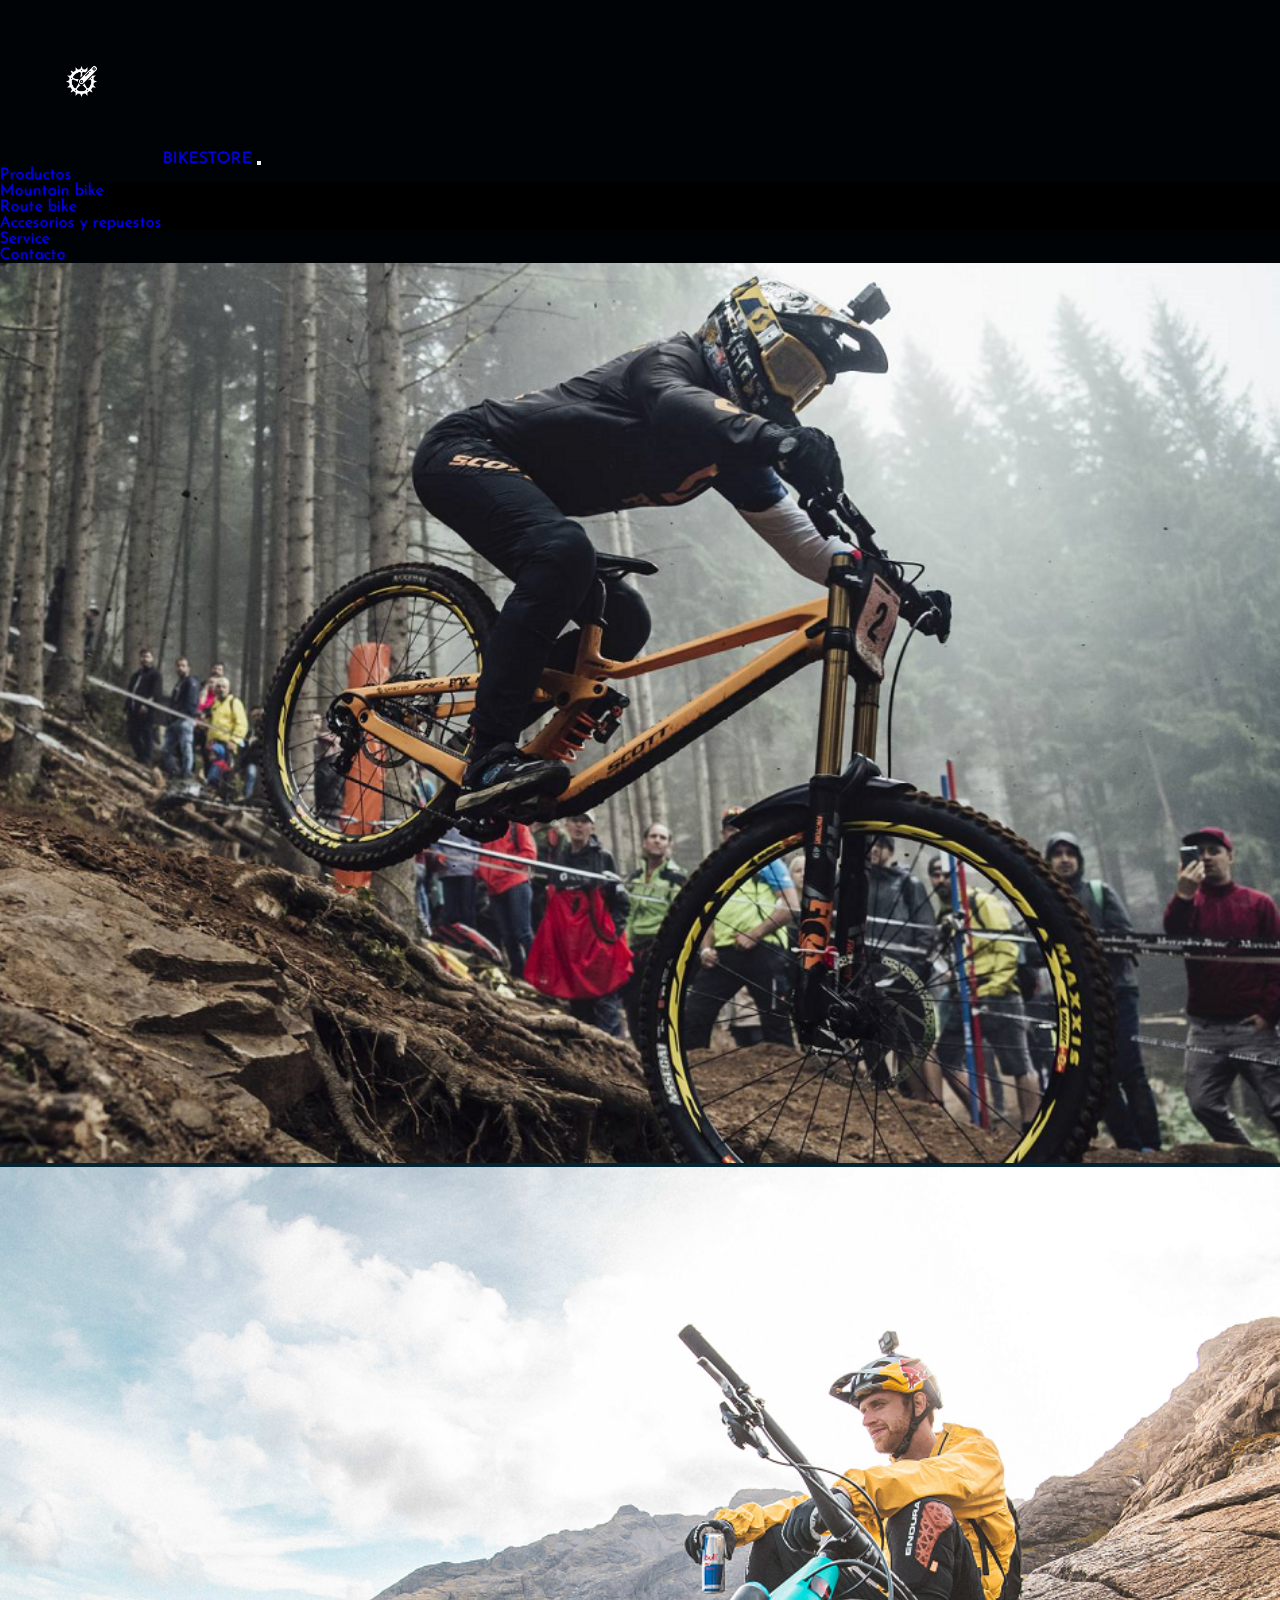
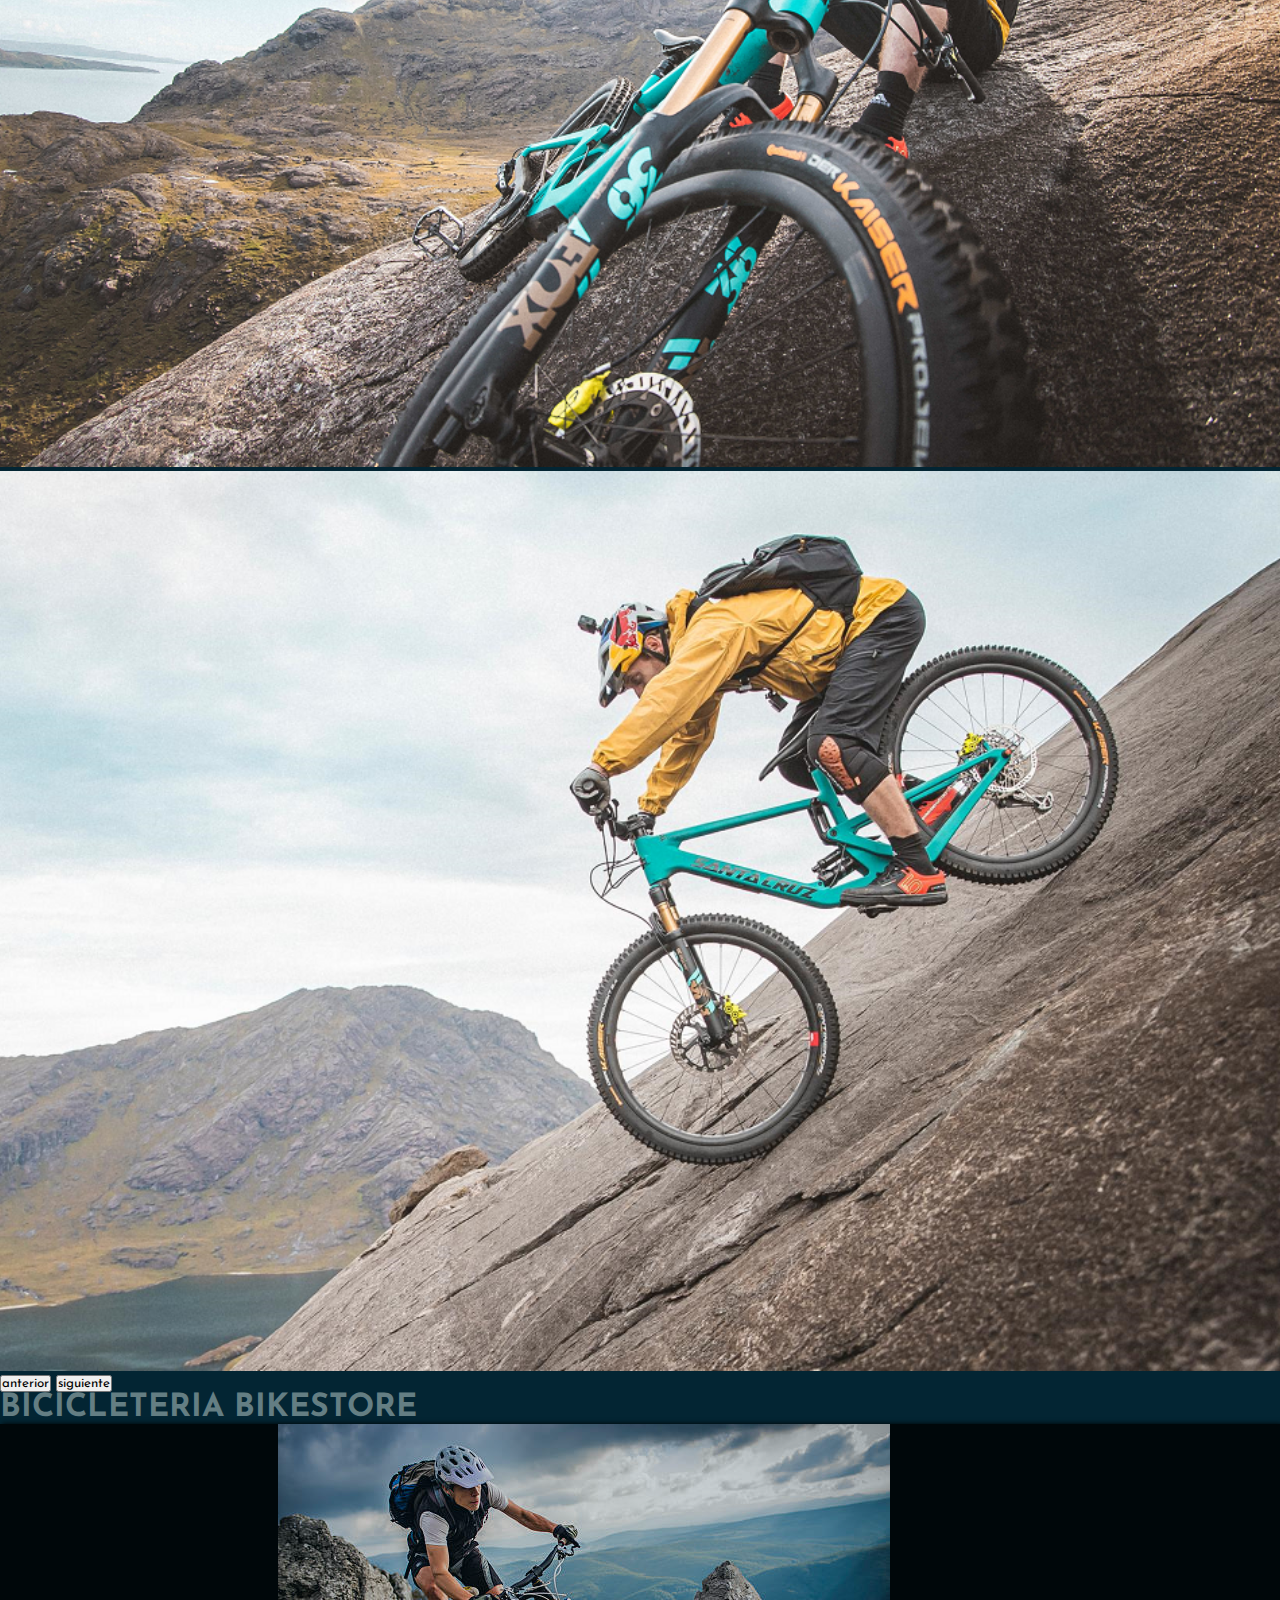
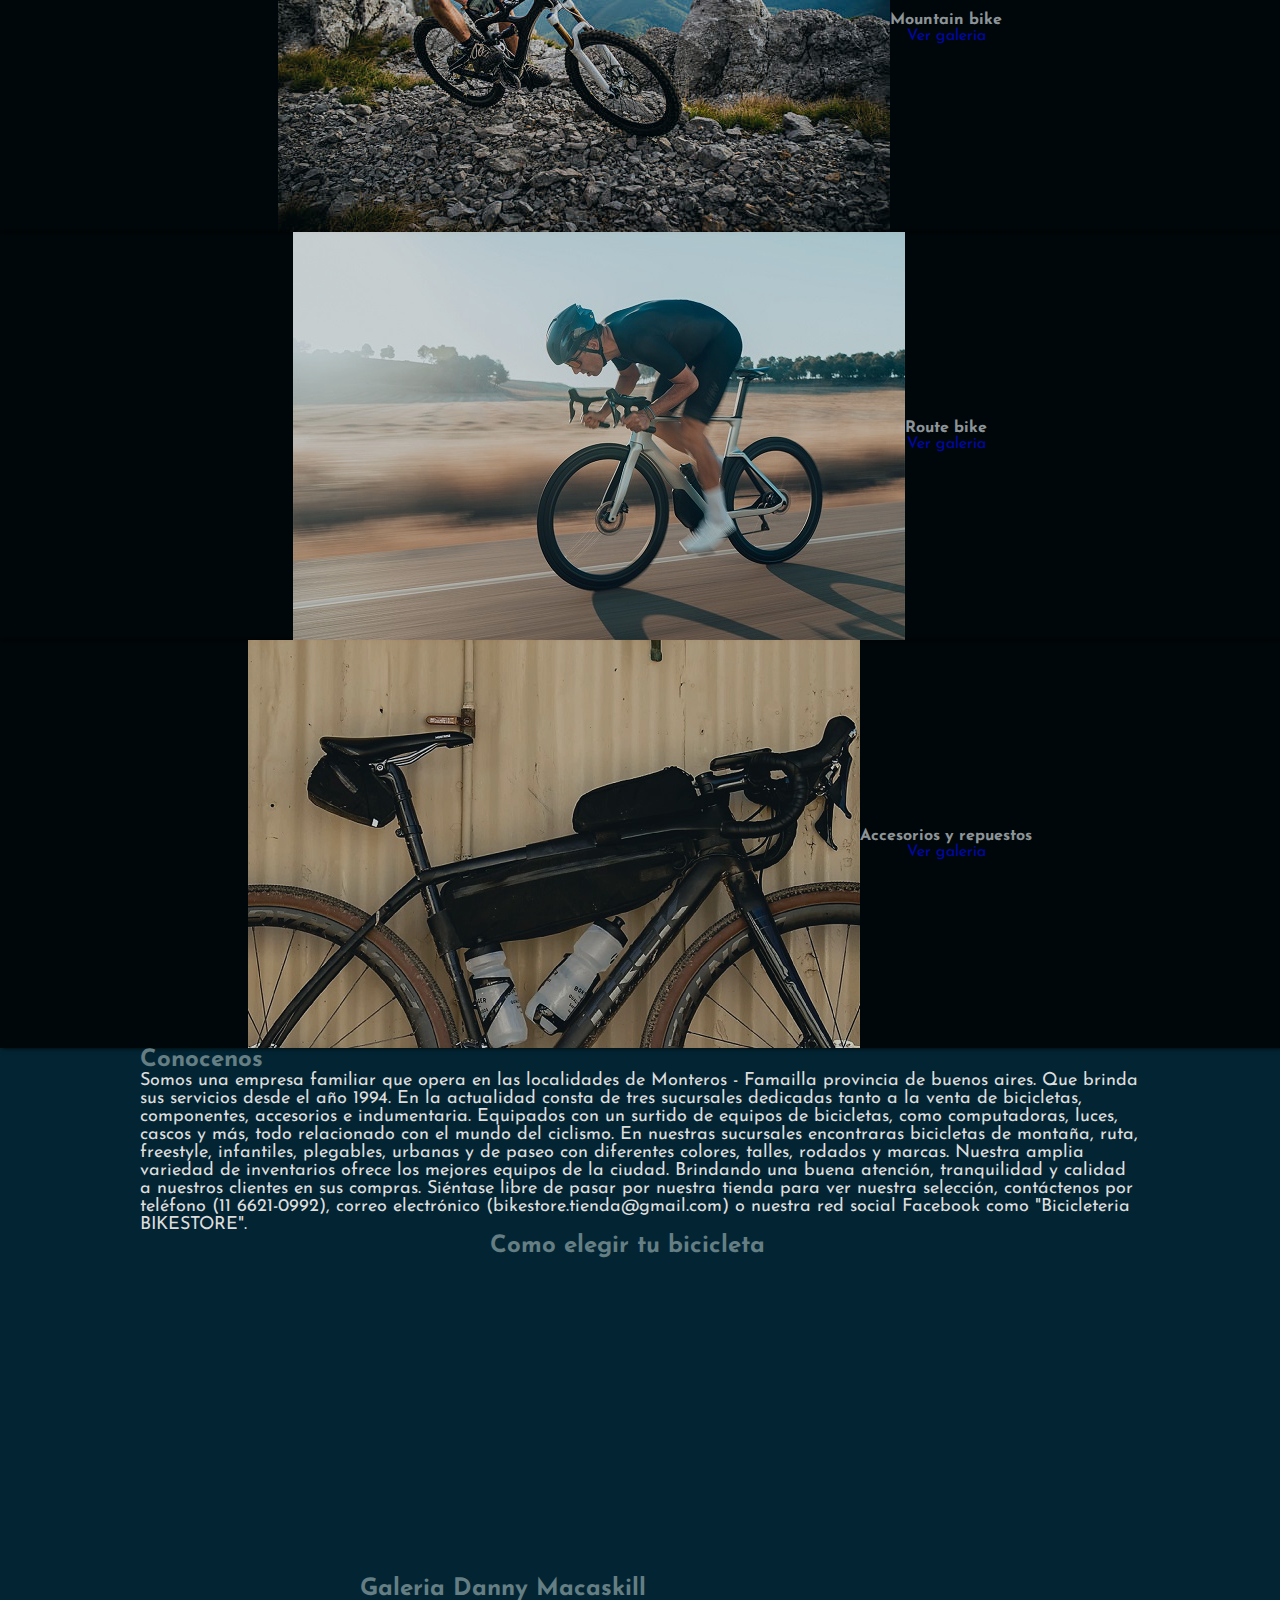
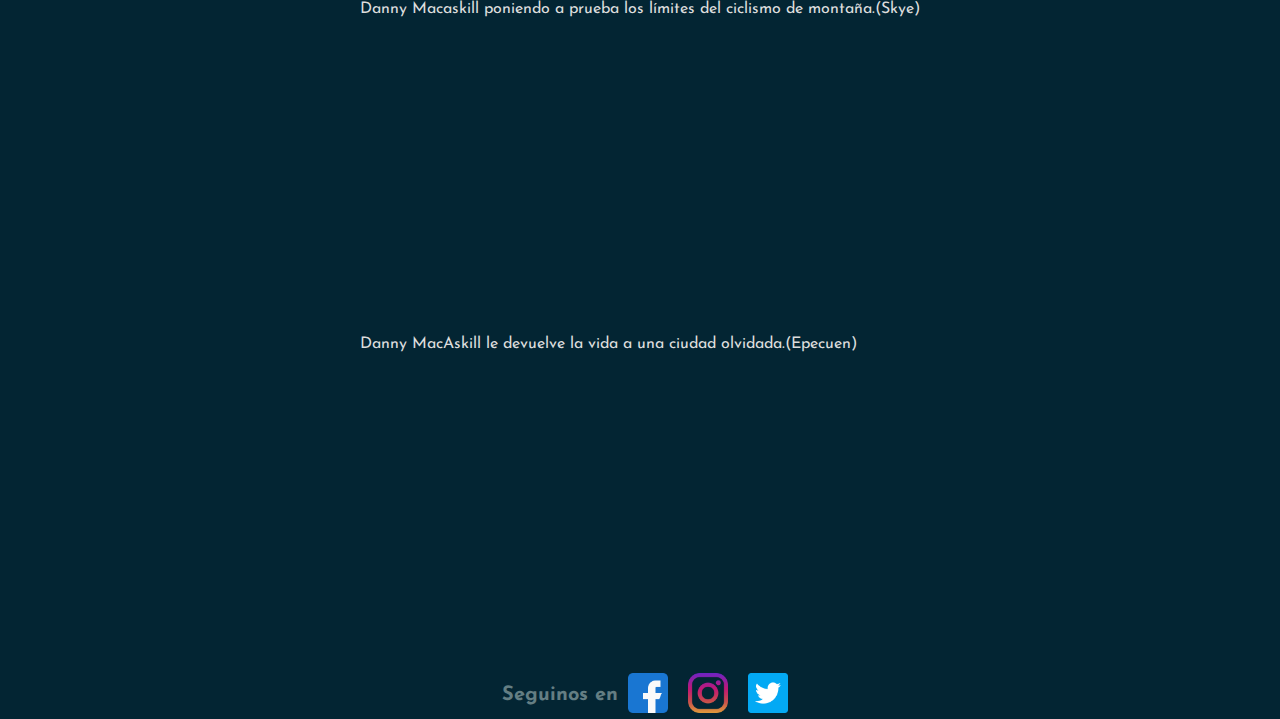
<file: index.html>
<!DOCTYPE html>
<html lang="es">
<head>
	<meta charset="UTF-8">
	<meta name="viewport" content="width=device-width, initial-scale=1.0">
	<meta name="desciption" content="tenemos todos los modelos de bicicletas del mercado al mejor costo.">
	<meta name="author" content="Arevalo Matias">
	<meta name="keywords" content="bicicletas ofertas, mountain bike, route bike, service, mantenimiento.">
	<meta name="robots" content="index, nofollow">
	<link rel="preconnect" href="https://fonts.googleapis.com">
	<link rel="preconnect" href="https://fonts.gstatic.com" crossorigin>
	<link href="https://fonts.googleapis.com/css2?family=Caveat:wght@400;700&family=Josefin+Sans:wght@100;400;700&display=swap" rel="stylesheet">
	<link href="https://cdn.jsdelivr.net/npm/bootstrap@5.0.2/dist/css/bootstrap.min.css" rel="stylesheet" integrity="sha384-EVSTQN3/azprG1Anm3QDgpJLIm9Nao0Yz1ztcQTwFspd3yD65VohhpuuCOmLASjC" crossorigin="anonymous">
	<link rel="stylesheet" href="css/style.css">
	<link rel="shortcut icon" href="img/favicon.png">
	<title>Bikestore ventas de bicicletas y servicio mecanico</title>
</head>
<body>
	<nav class="navbar navbar-expand-lg navbar-dark sticky-top">
        <div class="container-fluid">
            <a class="navbar-brand" href="index.html"><img class="logo" src="img/logobikestore.png" alt="logo de bikestore">BIKESTORE</a>
            <button class="navbar-toggler" type="button" data-bs-toggle="collapse" data-bs-target="#navbarSupportedContent" aria-controls="navbarSupportedContent" aria-expanded="false" aria-label="Toggle navigation">
            <span class="navbar-toggler-icon"></span>
            </button>
            <div class="collapse navbar-collapse" id="navbarSupportedContent">
                <ul class="navbar-nav me-auto mb-2 mb-lg-0">
					<li class="nav-item dropdown">
						<a class="nav-link dropdown-toggle" href="pages/productos.html" id="navbarDropdown" role="button" data-bs-toggle="dropdown" aria-expanded="false">
						  Productos
						</a>
						<ul class="dropdown-menu" aria-labelledby="navbarDropdown">
						  <li><a class="dropdown-item text-white-50" href="pages/montaña.html">Mountain bike</a></li>
						  <li><a class="dropdown-item text-white-50" href="pages/ruta.html">Route bike</a></li>
						  <li><a class="dropdown-item text-white-50" href="pages/accesoriosyrepuestos.html">Accesorios y repuestos</a></li>
						</ul>
					</li>
					<li class="nav-menu-item">
                        <a class="nav-link" href="pages/service.html">Service</a>
                    </li>
                    <li class="nav-menu-item">
                        <a class="nav-link" href="pages/contacto.html">Contacto</a>
                    </li>
                </ul>
            </div>
        </div>
    </nav>
	<header class="header">
		<div id="carouselExampleControls" class="carousel slide" data-bs-ride="carousel">
			<div class="carousel-inner">
				<div class="carousel-item active">
					<img src="img/caro2.png" class="d-block w-100" alt="imagen promo bikestore">
				</div>
				<div class="carousel-item">
					<img src="img/caro1.png" class="d-block w-100" alt="imagen promo bikestore">
				</div>
				<div class="carousel-item">
					<img src="img/caro3.png" class="d-block w-100" alt="imagen promo bikestore">
				</div>
			</div>
			<button class="carousel-control-prev" type="button" data-bs-target="#carouselExampleControls" data-bs-slide="prev">
				<span class="carousel-control-prev-icon" aria-hidden="true"></span>
				<span class="visually-hidden">anterior</span>
			</button>
			<button class="carousel-control-next" type="button" data-bs-target="#carouselExampleControls" data-bs-slide="next">
				<span class="carousel-control-next-icon" aria-hidden="true"></span>
				<span class="visually-hidden">siguiente</span>
			</button>	
		</div>
	</header>
	<div class="card__container">
		<h1 class="title text-center p-4">BICICLETERIA BIKESTORE</h1>
		<div class="container-fluid">
			<div class="row justify-content-center">
				<div class="col-sm-10 col-md-3 col-lg-3 p-3">
					<div class="hovercard">
						<div class="card">
								<img src="img/montañaindex.jpg" class="card-img-top rounded-3" alt="enlace de compras de bicicletas">
							<div class="card-body">
								<p class="card-title">Mountain bike</p>
								<a href="pages/montaña.html" type="button" class="btn btn-outline-light btn-sm">Ver galeria</a>
							</div>
						</div>
					</div>
				</div>
				<div class="col-sm-10 col-md-3 col-lg-3 p-3">
					<div class="hovercard">
						<div class="card rounded-3">
								<img src="img/rutaindex.jpg" class="card-img-top rounded-3" alt="enlace de compras de bicicletas">
							<div class="card-body">
								<p class="card-title">Route bike</p>
								<a href="pages/ruta.html" type="button" class="btn btn-outline-light btn-sm">Ver galeria</a>
							</div>
						</div>
					</div>
				</div>
				<div class="col-sm-10 col-md-3 col-lg-3 p-3">
					<div class="hovercard">
						<div class="card">
								<img src="img/accesorios.jpg" class="card-img-top rounded-3" alt="enlace de compras de bicicletas">
							<div class="card-body">
								<p class="card-title">Accesorios y repuestos</p>
								<a href="pages/accesoriosyrepuestos.html" type="button" class="btn btn-outline-light btn-sm">Ver galeria</a>
							</div>
						</div>
					</div>
				</div>
			</div>
		</div>
	</div>
	<main class="main__container">
		<div class="main__texts">
			<h2 class="title text-center p-4">Conocenos</h2>
			<p class="parrafo-index">Somos una empresa familiar que opera en las localidades de Monteros - Famailla provincia de buenos aires. Que brinda sus servicios desde el año 1994. En la actualidad consta de tres sucursales dedicadas tanto a la venta de bicicletas, componentes, accesorios e indumentaria. Equipados con un surtido de equipos de bicicletas, como computadoras, luces, cascos y más, todo relacionado con el mundo del ciclismo.
			En nuestras sucursales encontraras bicicletas de montaña, ruta, freestyle, infantiles, plegables, urbanas y de paseo con diferentes colores, talles, rodados y marcas. Nuestra amplia variedad de inventarios ofrece los mejores equipos de la ciudad. Brindando una buena atención, tranquilidad y calidad a nuestros clientes en sus compras.
			Siéntase libre de pasar por nuestra tienda para ver nuestra selección, contáctenos por teléfono (11 6621-0992), correo electrónico (bikestore.tienda@gmail.com) o nuestra red social Facebook como "Bicicleteria BIKESTORE".</p>
		</div>
		<div class="container-fluid text-center p-3">
			<h2 class="text-center p-3">Como elegir tu bicicleta</h2>
			<iframe class="video" src="https://www.youtube.com/embed/_079XvyKIBY" title="YouTube video player" frameborder="0" allow="accelerometer; clipboard-write; encrypted-media; gyroscope; picture-in-picture" allowfullscreen></iframe>
		</div>
		<div class="container p-4">
			<h2 class="text-center">Galeria Danny Macaskill</h2>
			<div class="row justify-content-center">
				<div class="col-sm-12 col-md-4 p-3">
					<p>Danny Macaskill poniendo a prueba los límites del ciclismo de montaña.(Skye)</p>
					<iframe class="video" src="https://www.youtube.com/embed/4Ym2F-tHdkk" title="YouTube video player" frameborder="0" allow="accelerometer; clipboard-write; encrypted-media; gyroscope; picture-in-picture" allowfullscreen></iframe>
				</div>
				<div class="col-sm-12 col-md-4 p-3">
					<p>Danny MacAskill le devuelve la vida a una ciudad olvidada.(Epecuen) </p>
					<iframe class="video" src="https://www.youtube.com/embed/PiF5HHkHvX0" title="YouTube video player" frameborder="0" allow="accelerometer; clipboard-write; encrypted-media; gyroscope; picture-in-picture" allowfullscreen></iframe>
				</div>	
			 </div>
		</div>
	</main>
	<footer class="container-fluid p-4">
		<div class="row text-center">
			<div class="footer">
			<h3>Seguinos en</h3>
			<a href="https://www.facebook.com/"><img class="logo-footer" src="img/facebook.png" alt="logo de red social facebook"></a>
			<a href="https://www.instagram.com/"><img class="logo-footer" src="img/instagram.png" alt="logo de red social instagram"></a>
			<a href="https://twitter.com"><img class="logo-footer" src="img/twiter.png" alt="logo de red social twiter"></a>
			</div>
		</div>	
	</footer>
<script src="https://cdn.jsdelivr.net/npm/bootstrap@5.0.2/dist/js/bootstrap.bundle.min.js"
integrity="sha384-MrcW6ZMFYlzcLA8Nl+NtUVF0sA7MsXsP1UyJoMp4YLEuNSfAP+JcXn/tWtIaxVXM"
crossorigin="anonymous"></script>
</body>
</html>
</file>
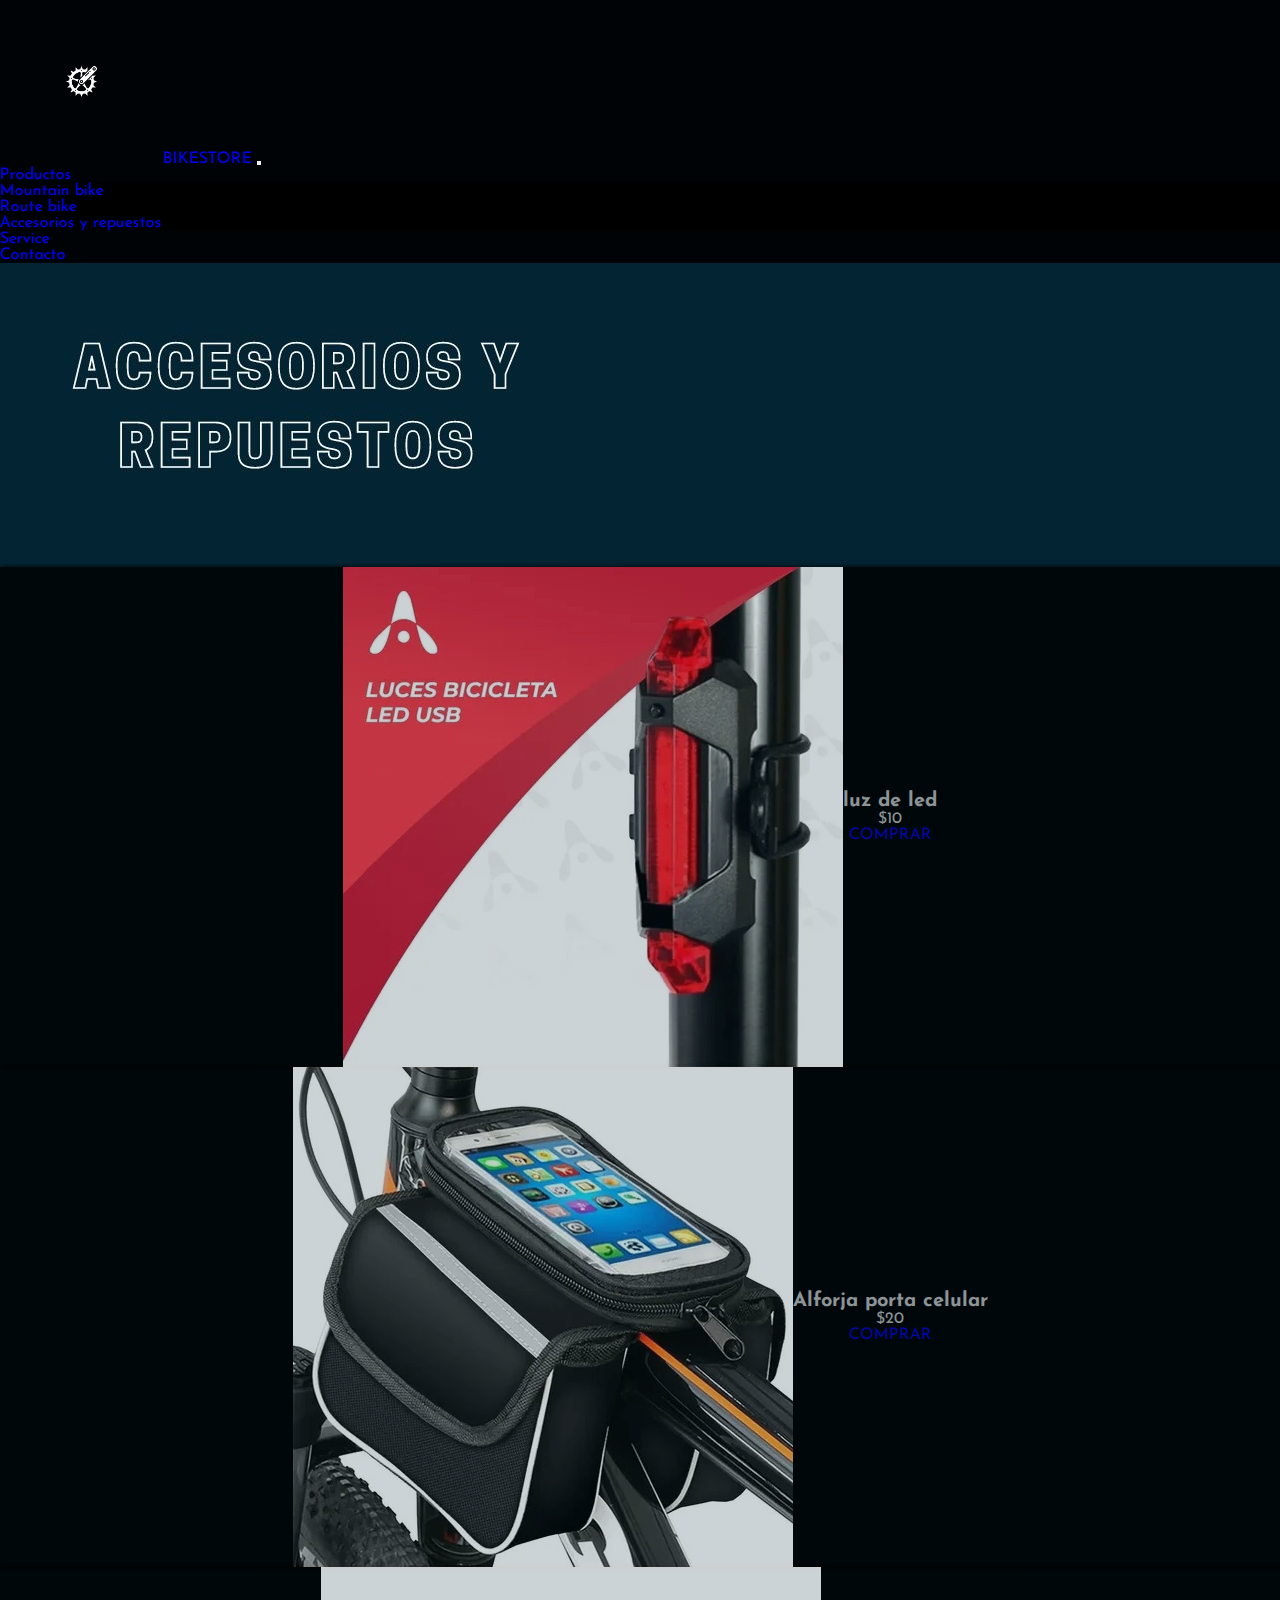
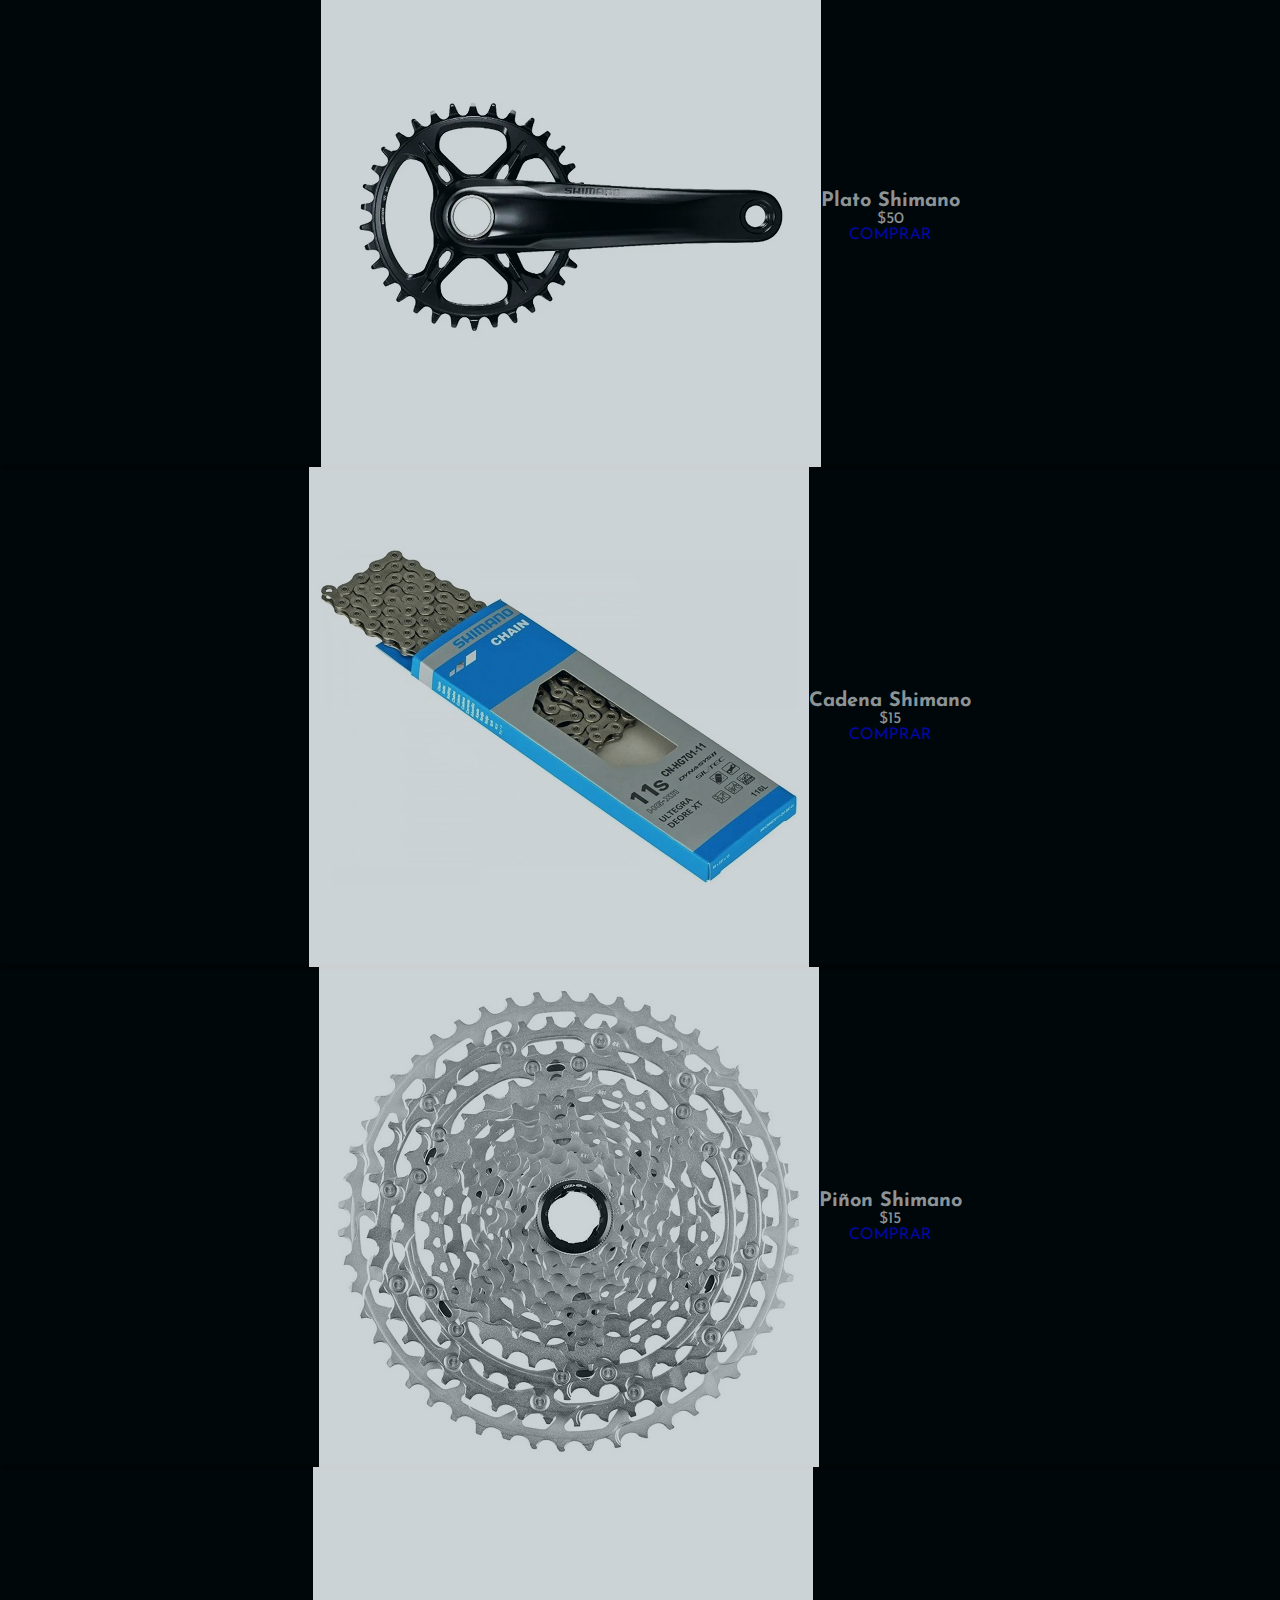
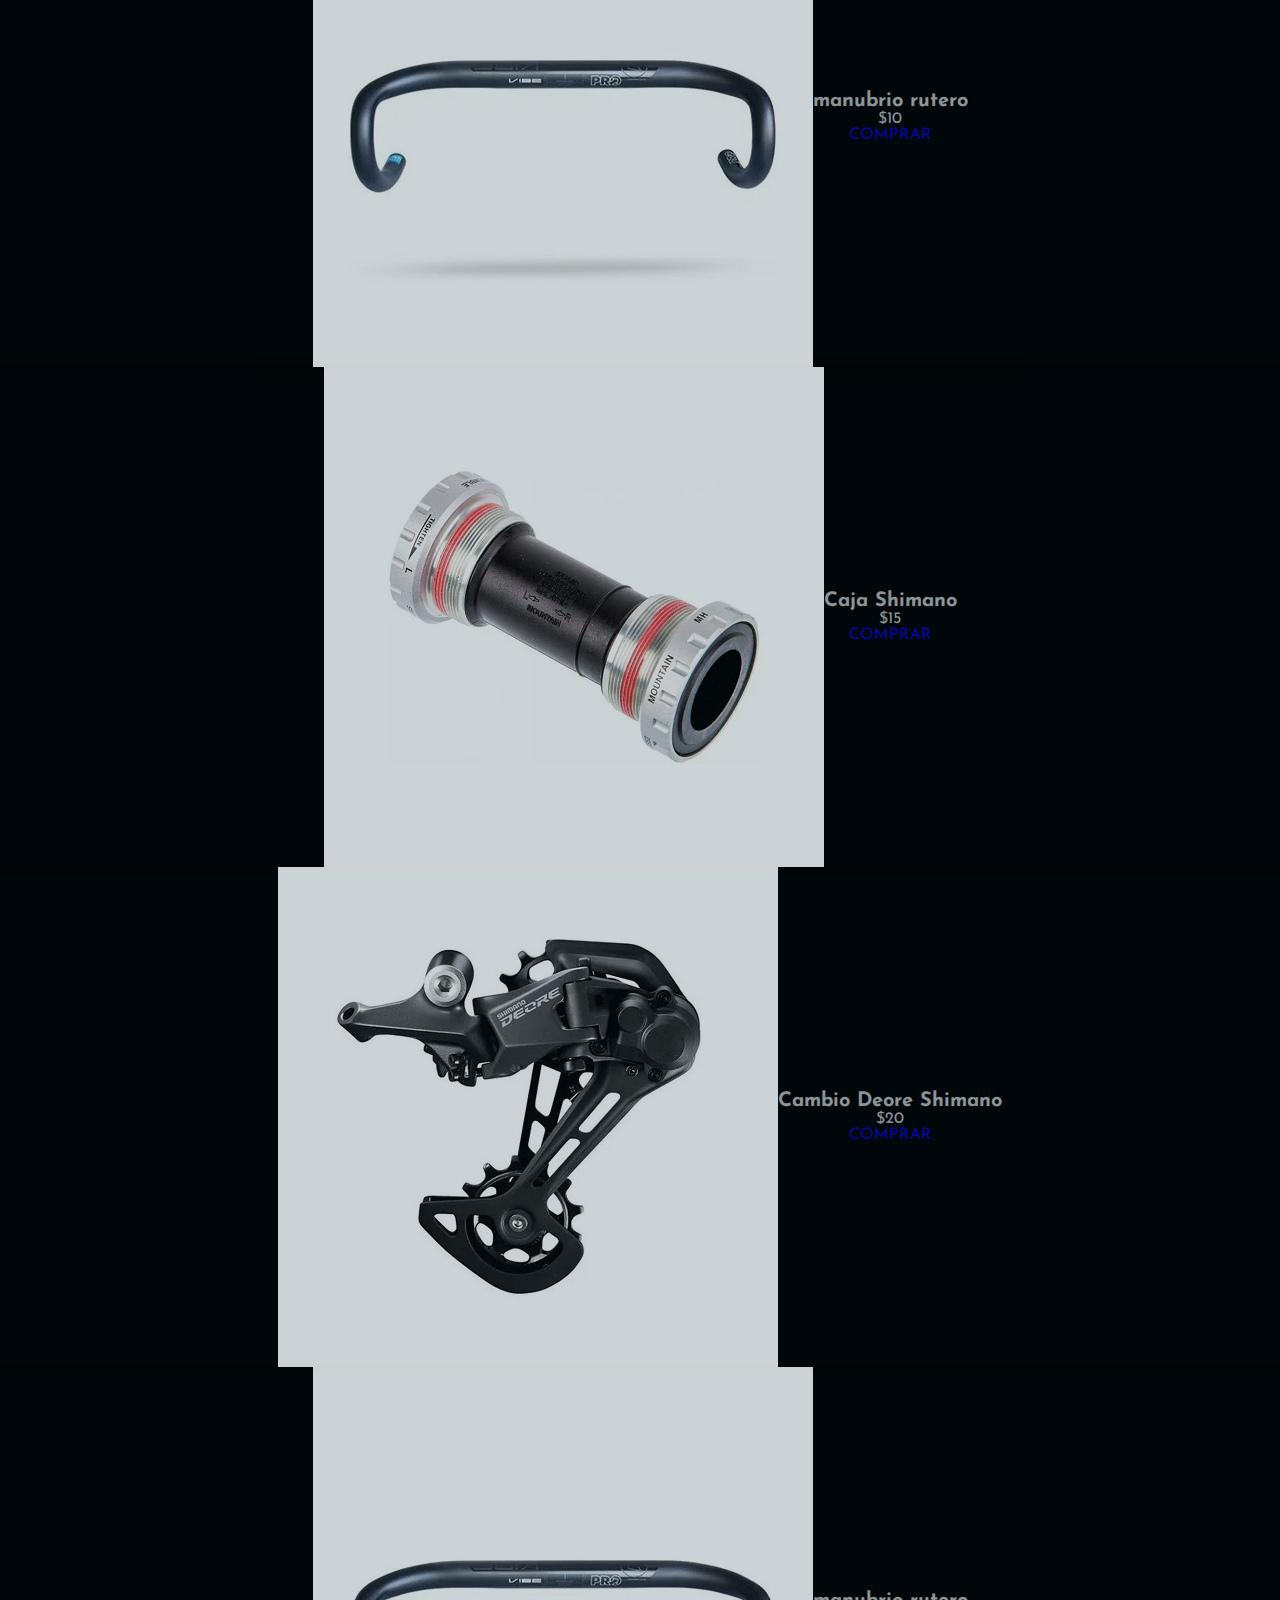
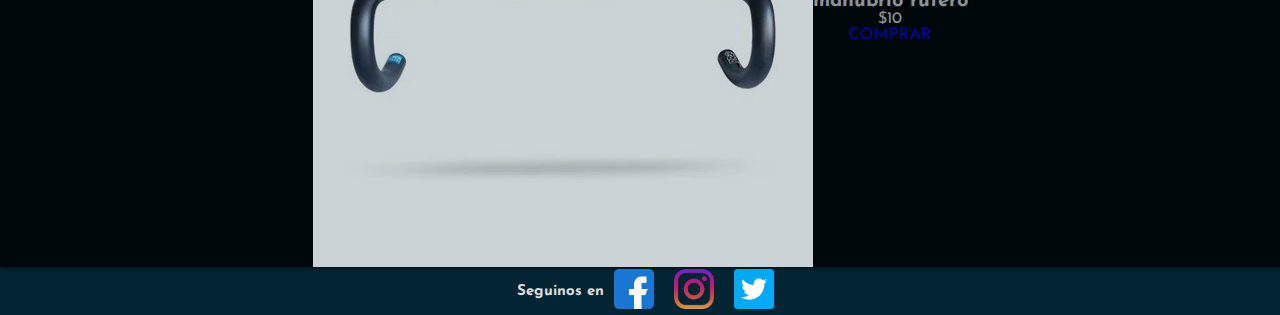
<file: pages/accesoriosyrepuestos.html>
<!DOCTYPE html>
<html lang="es">
<head>
	<meta charset="UTF-8">
	<meta name="viewport" content="width=device-width, initial-scale=1.0">
	<meta name="desciption" content="accesorios y repuestos para bicicletas tenemos todos los modelos del mercado.">
	<meta name="author" content="Arevalo Matias">
	<meta name="keywords" content="bicicletas ofertas, mountain bike, route bike, service, mantenimiento.">
	<meta name="robots" content="index, nofollow">
	<link rel="preconnect" href="https://fonts.googleapis.com">
	<link rel="preconnect" href="https://fonts.gstatic.com" crossorigin>
	<link href="https://fonts.googleapis.com/css2?family=Caveat:wght@400;700&family=Josefin+Sans:wght@100;400;700&display=swap" rel="stylesheet">
	<link href="https://cdn.jsdelivr.net/npm/bootstrap@5.0.2/dist/css/bootstrap.min.css" rel="stylesheet" integrity="sha384-EVSTQN3/azprG1Anm3QDgpJLIm9Nao0Yz1ztcQTwFspd3yD65VohhpuuCOmLASjC" crossorigin="anonymous">
	<link rel="stylesheet" href="../css/style.css">
	<link rel="shortcut icon" href="../img/favicon.png">
	<title>Bikestore ventas de bicicletas y servicio mecanico</title>
</head>
<body>
	<nav class="navbar navbar-expand-lg navbar-dark sticky-top">
        <div class="container-fluid">
            <a class="navbar-brand" href="../index.html"><img class="logo" src="../img/logobikestore.png" alt="logo de bikestore">BIKESTORE</a>
            <button class="navbar-toggler" type="button" data-bs-toggle="collapse" data-bs-target="#navbarSupportedContent" aria-controls="navbarSupportedContent" aria-expanded="false" aria-label="Toggle navigation">
            <span class="navbar-toggler-icon"></span>
            </button>
            <div class="collapse navbar-collapse" id="navbarSupportedContent">
                <ul class="navbar-nav me-auto mb-2 mb-lg-0">
					<li class="nav-item dropdown">
						<a class="nav-link dropdown-toggle" href="#" id="navbarDropdown" role="button" data-bs-toggle="dropdown" aria-expanded="false">
						  Productos
						</a>
						<ul class="dropdown-menu" aria-labelledby="navbarDropdown">
							<li><a class="dropdown-item text-white-50" href="../pages/montaña.html">Mountain bike</a></li>
							<li><a class="dropdown-item text-white-50" href="../pages/ruta.html">Route bike</a></li>
							<li><a class="dropdown-item text-white-50" href="../pages/accesoriosyrepuestos.html">Accesorios y repuestos</a></li>
						</ul>
					</li>
					<li class="nav-menu-item">
                        <a class="nav-link" href="../pages/service.html">Service</a>
                    </li>
                    <li class="nav-menu-item">
                        <a class="nav-link" href="../pages/contacto.html">Contacto</a>
                    </li>
                </ul>
            </div>
        </div>
    </nav>
	<main class="productos">
		<div class="container">
			<div class="text-center">
				<img src="../img/banner3.jpg" class="img-fluid" alt="banner galeria bici de montaña">
			</div>
			<div class="row justify-content-center">
				<div class="col-sm-12 col-md-4 p-3">
					<div class="hovercard">
						<div class="card">
							<img src="../img/r1.jpg" class="card-img-top" alt="foto de accesorios y repuestos">
							<div class="card-body">
								<h3 class="card-title">luz de led</h3>
								<p>$10</p>
								<a href="#" class="btn btn-outline-light btn-sm">COMPRAR</a>
							</div>
						</div>
					</div>
				</div>
				<div class="col-sm-12 col-md-4 p-3">
					<div class="hovercard">
						<div class="card">
							<img src="../img/r2.jpg" class="card-img-top" alt="foto de accesorios y repuestos">
							<div class="card-body">
								<h3 class="card-title">Alforja porta celular</h3>
								<p>$20</p>
								<a href="#" class="btn btn-outline-light btn-sm">COMPRAR</a>
							</div>
						</div>
					</div>
				</div>
				<div class="col-sm-12 col-md-4 p-3" >
					<div class="hovercard">
						<div class="card">
							<img src="../img/r3.png" class="card-img-top" alt="foto de accesorios y repuestos">
							<div class="card-body">
								<h3 class="card-title">Plato Shimano</h3>
								<p>$50</p>
								<a href="#" class="btn btn-outline-light btn-sm">COMPRAR</a>
							</div>
						</div>
					</div>
				</div>
				<div class="col-sm-12 col-md-4 p-3">
					<div class="hovercard">
						<div class="card">
							<img src="../img/r4.jpg" class="card-img-top" alt="foto de accesorios y repuestos">
							<div class="card-body">
								<h3 class="card-title">Cadena Shimano</h3>
								<p>$15</p>
								<a href="#" class="btn btn-outline-light btn-sm">COMPRAR</a>
							</div>
						</div>
					</div>
				</div>
				<div class="col-sm-12 col-md-4 p-3">
					<div class="hovercard">
						<div class="card">
							<img src="../img/r5.jpg" class="card-img-top" alt="foto de accesorios y repuestos">
							<div class="card-body">
								<h3 class="card-title">Piñon Shimano </h3>
								<p>$15</p>
								<a href="#" class="btn btn-outline-light btn-sm">COMPRAR</a>
							</div>
						</div>
					</div>
				</div>
				<div class="col-sm-12 col-md-4 p-3">
					<div class="hovercard">
						<div class="card">
							<img src="../img/r6.jpg" class="card-img-top" alt="foto de accesorios y repuestos">
							<div class="card-body">
								<h3 class="card-title">manubrio rutero</h3>
								<p>$10</p>
								<a href="#" class="btn btn-outline-light btn-sm">COMPRAR</a>
							</div>
						</div>
					</div>
				</div>
				<div class="col-sm-12 col-md-4 p-3">
					<div class="hovercard">
						<div class="card">
							<img src="../img/r7.png" class="card-img-top" alt="foto de accesorios y repuestos">
							<div class="card-body">
								<h3 class="card-title">Caja Shimano</h3>
								<p>$15</p>
								<a href="#" class="btn btn-outline-light btn-sm">COMPRAR</a>
							</div>
						</div>
					</div>
				</div>
				<div class="col-sm-12 col-md-4 p-3">
					<div class="hovercard">
						<div class="card">
							<img src="../img/r8.jpg" class="card-img-top" alt="foto de accesorios y repuestos">
							<div class="card-body">
								<h3 class="card-title">Cambio Deore Shimano</h3>
								<p>$20</p>
								<a href="#" class="btn btn-outline-light btn-sm">COMPRAR</a>
							</div>
						</div>
					</div>
				</div>
				<div class="col-sm-12 col-md-4 p-3">
					<div class="hovercard">
						<div class="card">
							<img src="../img/r6.jpg" class="card-img-top" alt="foto de accesorios y repuestos">
							<div class="card-body">
								<h3 class="card-title">manubrio rutero</h3>
								<p>$10</p>
								<a href="#" class="btn btn-outline-light btn-sm">COMPRAR</a>
							</div>
						</div>
					</div>
				</div>
			</div>
		</div>
	</main>
	<footer class="container-fluid p-4">
		<div class="row text-center">
			<div class="footer">
			<h4>Seguinos en</h4>
			<a href="https://www.facebook.com/"><img class="logo-footer" src="../img/facebook.png" alt="logo de red social facebook"></a>
			<a href="https://www.instagram.com/"><img class="logo-footer" src="../img/instagram.png" alt="logo de red social instagram"></a>
			<a href="https://www.youtube.com/"><img class="logo-footer" src="../img/twiter.png" alt="logo de red social twiter"></a>
			</div>
		</div>	
	</footer>
<script src="https://cdn.jsdelivr.net/npm/bootstrap@5.0.2/dist/js/bootstrap.bundle.min.js"
integrity="sha384-MrcW6ZMFYlzcLA8Nl+NtUVF0sA7MsXsP1UyJoMp4YLEuNSfAP+JcXn/tWtIaxVXM"
crossorigin="anonymous"></script>
</body>
</html>
</file>
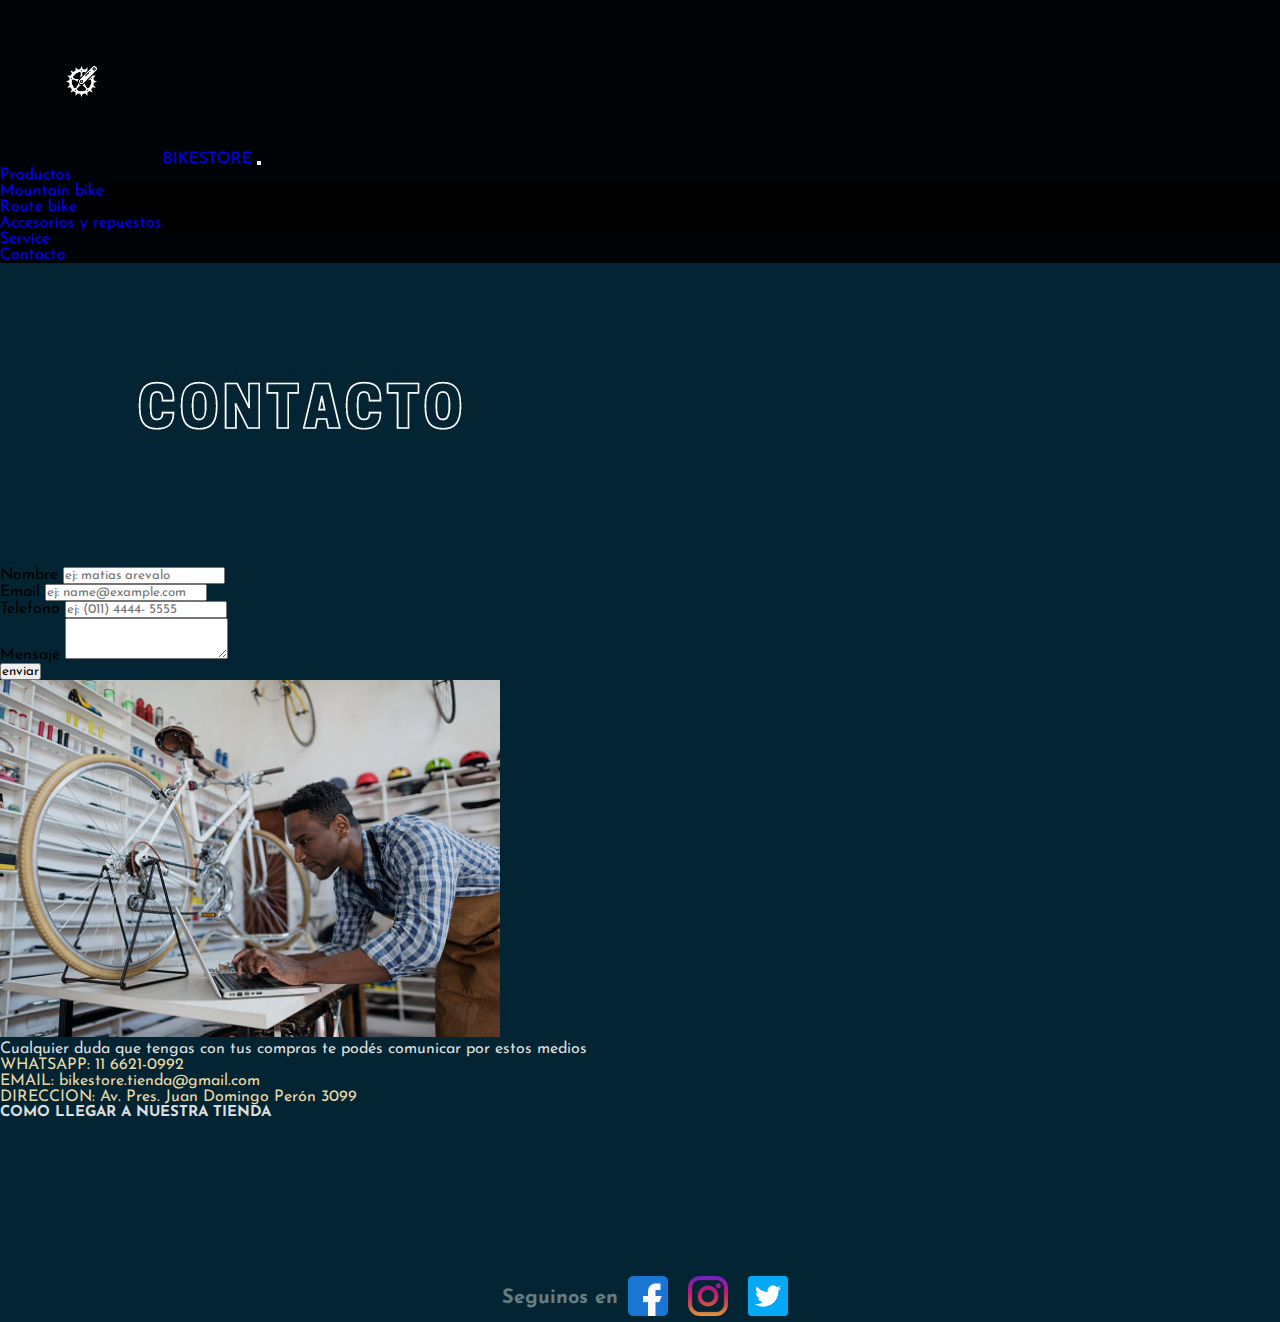
<file: pages/contacto.html>
<!DOCTYPE html>
<html lang="es">
<head>
	<meta charset="UTF-8">
	<meta name="viewport" content="width=device-width, initial-scale=1.0">
	<meta name="desciption" content="contactate con bikestore bicicleteria dejanos tu mensaje.">
	<meta name="author" content="Arevalo Matias">
	<meta name="keywords" content="bicicletas ofertas, mountain bike, route bike, service, mantenimiento.">
	<meta name="robots" content="index, nofollow">
	<link rel="preconnect" href="https://fonts.googleapis.com">
	<link rel="preconnect" href="https://fonts.gstatic.com" crossorigin>
	<link href="https://fonts.googleapis.com/css2?family=Caveat:wght@400;700&family=Josefin+Sans:wght@100;400;700&display=swap" rel="stylesheet">
	<link href="https://cdn.jsdelivr.net/npm/bootstrap@5.0.2/dist/css/bootstrap.min.css" rel="stylesheet" integrity="sha384-EVSTQN3/azprG1Anm3QDgpJLIm9Nao0Yz1ztcQTwFspd3yD65VohhpuuCOmLASjC" crossorigin="anonymous">
	<link rel="stylesheet" href="../css/style.css">
	<link rel="shortcut icon" href="../img/favicon.png">
	<title>Bikestore ventas de bicicletas y servicio mecanico</title>
</head>
<body>
	<nav class="navbar navbar-expand-lg navbar-dark sticky-top">
        <div class="container-fluid">
            <a class="navbar-brand" href="../index.html"><img class="logo" src="../img/logobikestore.png" alt="logo de bikestore">BIKESTORE</a>
            <button class="navbar-toggler" type="button" data-bs-toggle="collapse" data-bs-target="#navbarSupportedContent" aria-controls="navbarSupportedContent" aria-expanded="false" aria-label="Toggle navigation">
            <span class="navbar-toggler-icon"></span>
            </button>
            <div class="collapse navbar-collapse" id="navbarSupportedContent">
                <ul class="navbar-nav me-auto mb-2 mb-lg-0">
					<li class="nav-item dropdown">
						<a class="nav-link dropdown-toggle" href="#" id="navbarDropdown" role="button" data-bs-toggle="dropdown" aria-expanded="false">
						  Productos
						</a>
						<ul class="dropdown-menu" aria-labelledby="navbarDropdown">
							<li><a class="dropdown-item text-white-50" href="../pages/montaña.html">Mountain bike</a></li>
							<li><a class="dropdown-item text-white-50" href="../pages/ruta.html">Route bike</a></li>
							<li><a class="dropdown-item text-white-50" href="../pages/accesoriosyrepuestos.html">Accesorios y repuestos</a></li>
						</ul>
					</li>
					<li class="nav-menu-item">
                        <a class="nav-link" href="../pages/service.html">Service</a>
                    </li>
                    <li class="nav-menu-item">
                        <a class="nav-link" href="../pages/contacto.html">Contacto</a>
                    </li>
                </ul>
            </div>
        </div>
    </nav>
	<div class="text-center">
		<img src="../img/bannercontacto.jpg" class="img-fluid text-center" alt="banner contacto">
	</div>
	<aside class="container-fluid">
		<div class="d-flex justify-content-center">
			<div class="col-8 text-white-50">
				<div class="mb-lg-3">
					<label for="exampleFormControlInput1" class="form-label">Nombre</label>
					<input type="text" class="form-control" placeholder="ej: matias arevalo">
				</div>
				<div class="mb-lg-3">
					<label for="exampleFormControlInput1" class="form-label">Email</label>
					<input type="email" class="form-control" placeholder="ej: name@example.com">
				</div>
				<div class="mb-lg-3">
					<label for="exampleFormControlInput1" class="form-label">Telefono</label>
					<input type="tel" class="form-control" placeholder="ej: (011) 4444- 5555">
				</div>
				<div class="mb-3">
					<label for="exampleFormControlTextarea1" class="form-label">Mensaje</label>
					<textarea class="form-control" id="exampleFormControlTextarea1" rows="3"></textarea>
				</div>
				<div class="col-12">
					<button type="submit" class="btn btn-outline-secondary btn-sm">enviar</button>
				  </div>
			</div>
		</div>
		<div class="container-md p-3">
		<img class="contacto-img rounded-pill mx-auto d-block w-100" src="../img/contacto.jpg" alt="imagente de contacto bikestore">
		</div>
	</aside>
	<main class="container-fluid">
		<div class="row text-center">
			<div class="col-12">
				<p>Cualquier duda que tengas con tus compras te podés comunicar por estos medios</p>
				<ul class="contacto">
					<li>WHATSAPP: 11 6621-0992</li>
					<li>EMAIL: bikestore.tienda@gmail.com</li>
					<li>DIRECCION: Av. Pres. Juan Domingo Perón 3099</li>
				</ul>
			</div>
		</div>
		<div class="container">
			<div class="col text-center w-100">
			<h4>COMO LLEGAR A NUESTRA TIENDA</h4>
			<iframe class="w-100" src="https://www.google.com/maps/embed?pb=!1m18!1m12!1m3!1d3282.946237596169!2d-58.46583508476963!3d-34.630798880452524!2m3!1f0!2f0!3f0!3m2!1i1024!2i768!4f13.1!3m3!1m2!1s0x95bccba4c7456595%3A0xf16ed3819e95334d!2sOnline%20Bikestore!5e0!3m2!1ses-419!2sar!4v1653927168575!5m2!1ses-419!2sar" style="border:0;" allowfullscreen="" loading="lazy" referrerpolicy="no-referrer-when-downgrade"></iframe>
			</div>
		</div>	
	</main>
	<footer class="container-fluid p-4">
		<div class="row text-center">
			<div class="footer">
			<h3>Seguinos en</h3>
			<a href="https://www.facebook.com/"><img class="logo-footer" src="../img/facebook.png" alt="logo de red social facebook"></a>
			<a href="https://www.instagram.com/"><img class="logo-footer" src="../img/instagram.png" alt="logo de red social instagram"></a>
			<a href="https://www.youtube.com/"><img class="logo-footer" src="../img/twiter.png" alt="logo de red social twiter"></a>
			</div>
		</div>	
	</footer>
<script src="https://cdn.jsdelivr.net/npm/bootstrap@5.0.2/dist/js/bootstrap.bundle.min.js"
integrity="sha384-MrcW6ZMFYlzcLA8Nl+NtUVF0sA7MsXsP1UyJoMp4YLEuNSfAP+JcXn/tWtIaxVXM"
crossorigin="anonymous"></script>
</body>
</html>
</file>
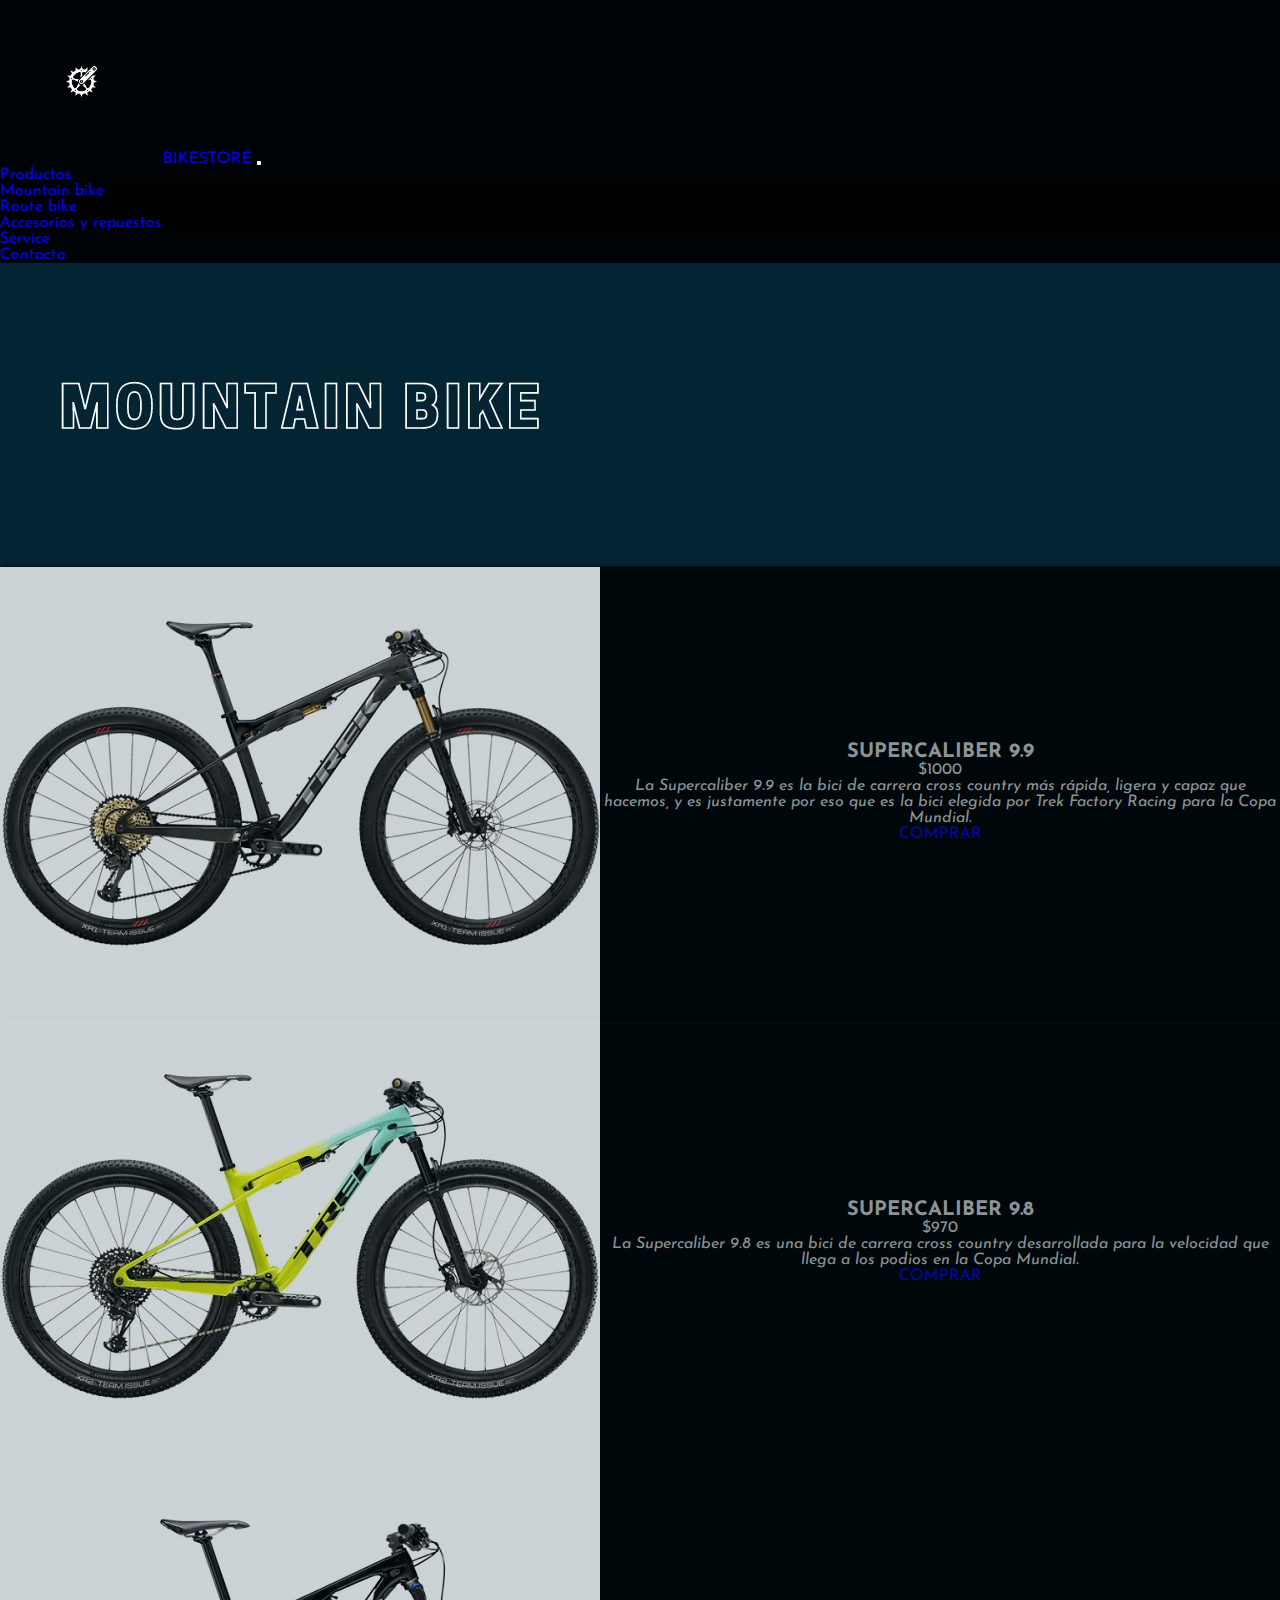
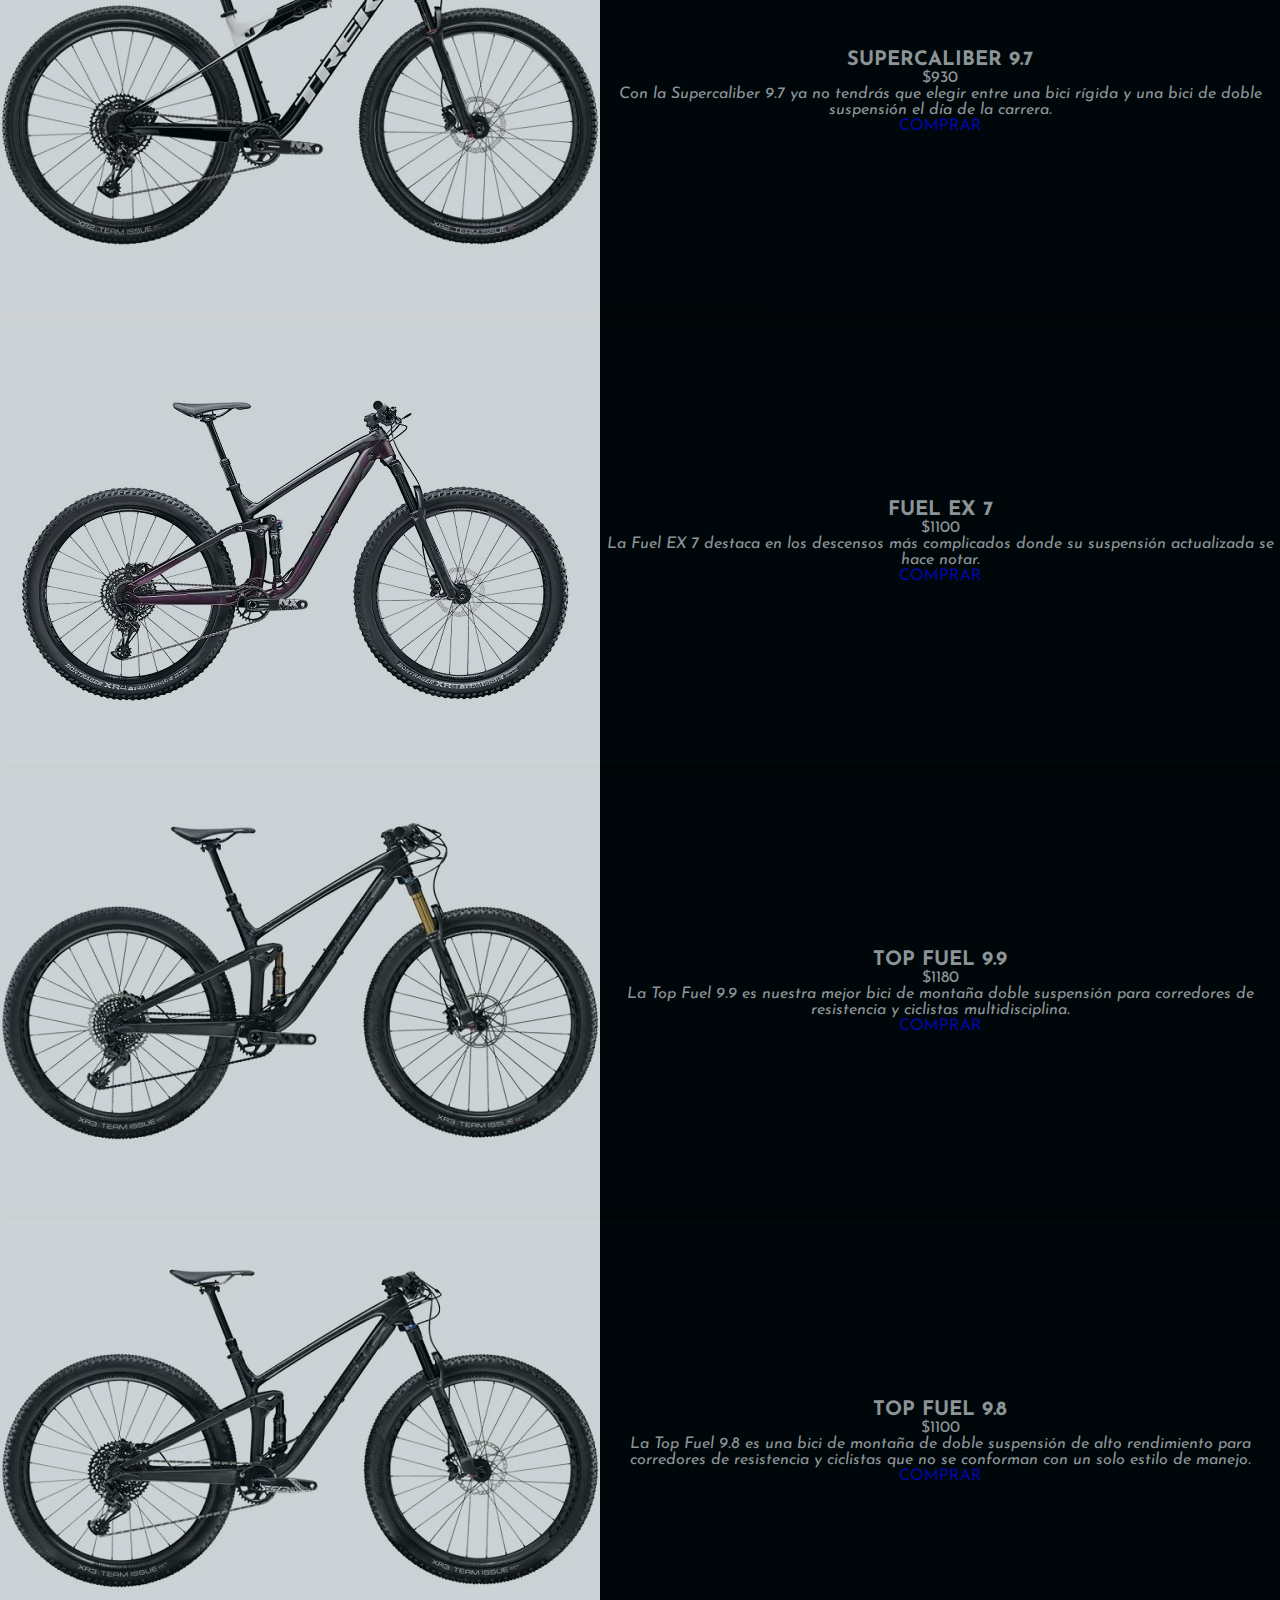
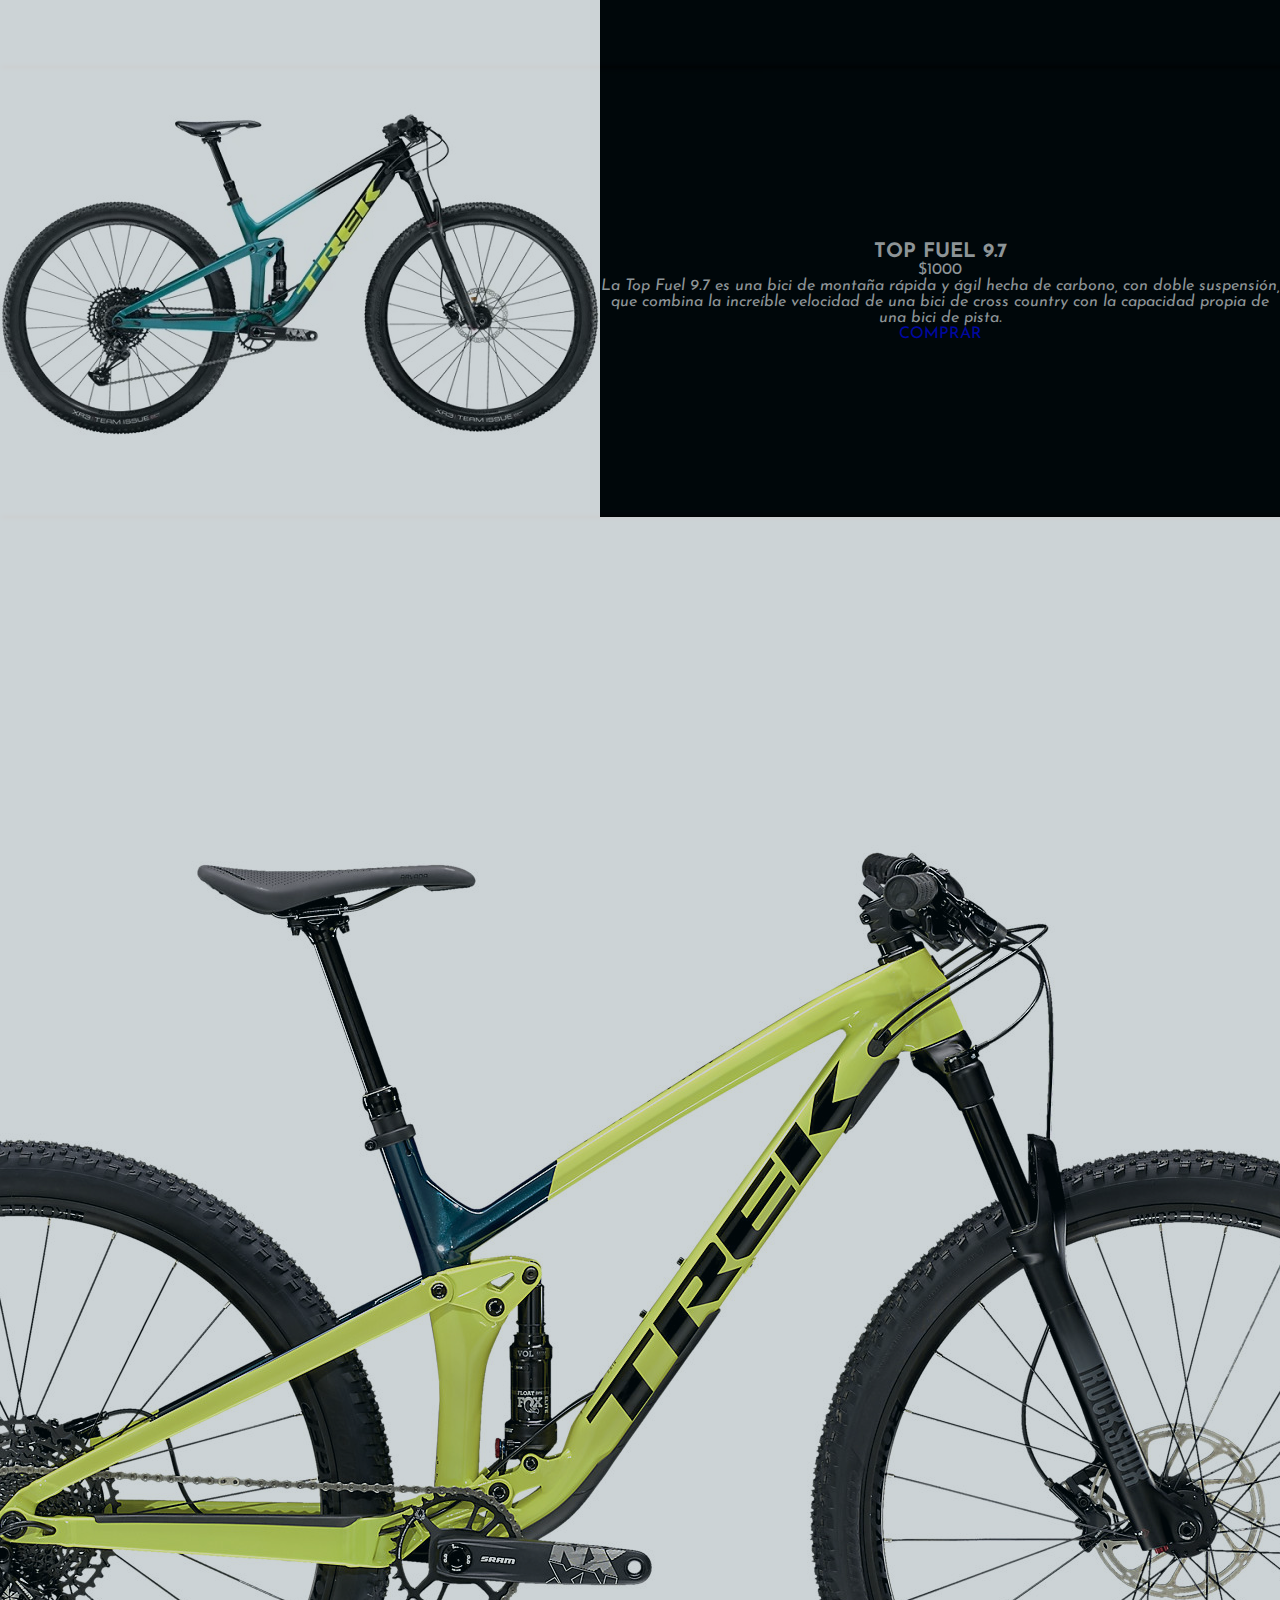
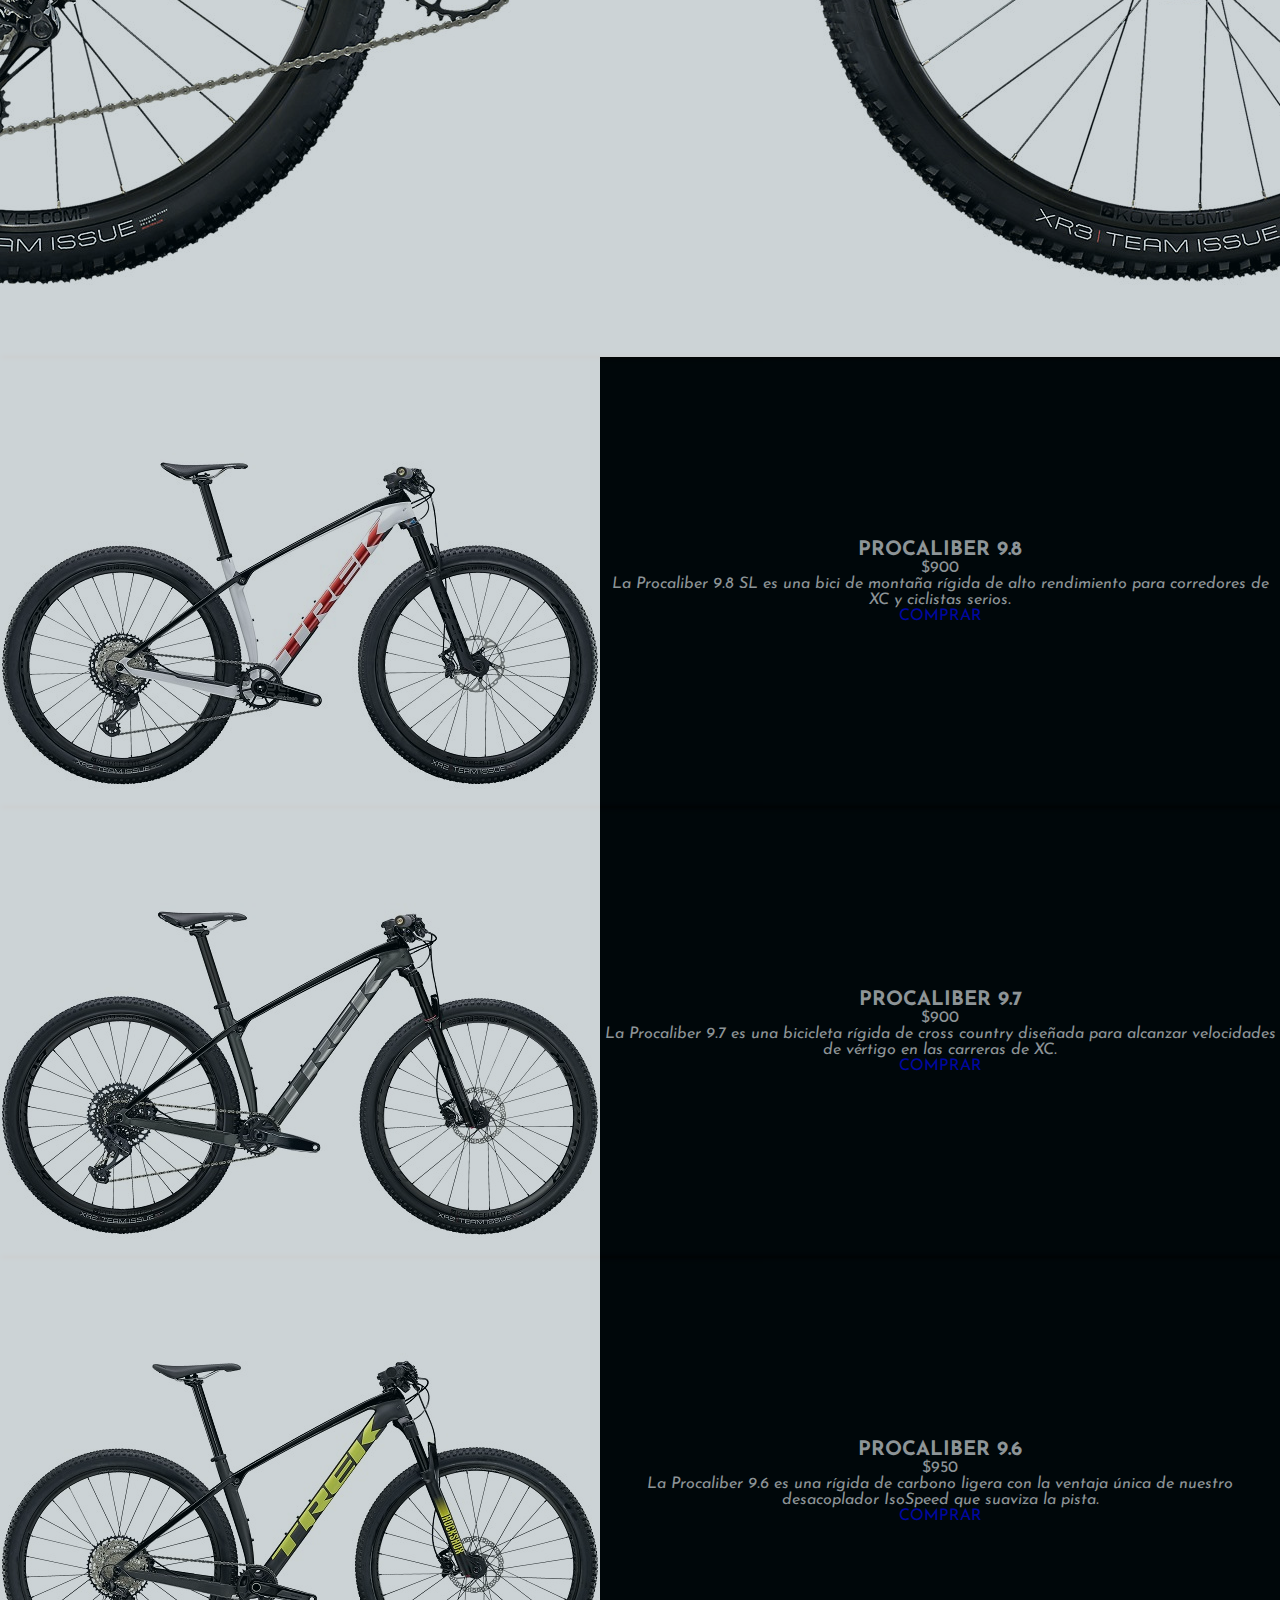
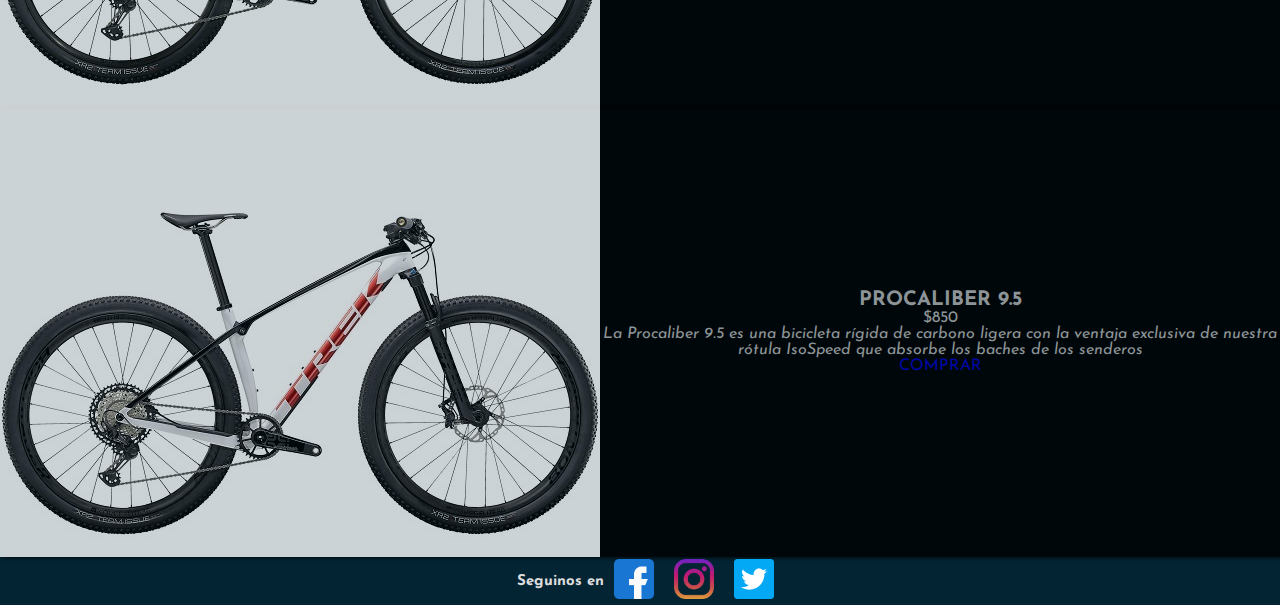
<file: pages/montaña.html>
<!DOCTYPE html>
<html lang="es">
<head>
	<meta charset="UTF-8">
	<meta name="viewport" content="width=device-width, initial-scale=1.0">
	<meta name="desciption" content="bicicletas mountain bike venta oficial trek.">
	<meta name="author" content="Arevalo Matias">
	<meta name="keywords" content="bicicletas ofertas, mountain bike, route bike, service, mantenimiento.">
	<meta name="robots" content="index, nofollow">
	<link rel="preconnect" href="https://fonts.googleapis.com">
	<link rel="preconnect" href="https://fonts.gstatic.com" crossorigin>
	<link href="https://fonts.googleapis.com/css2?family=Caveat:wght@400;700&family=Josefin+Sans:wght@100;400;700&display=swap" rel="stylesheet">
	<link href="https://cdn.jsdelivr.net/npm/bootstrap@5.0.2/dist/css/bootstrap.min.css" rel="stylesheet" integrity="sha384-EVSTQN3/azprG1Anm3QDgpJLIm9Nao0Yz1ztcQTwFspd3yD65VohhpuuCOmLASjC" crossorigin="anonymous">
	<link rel="stylesheet" href="../css/style.css">
	<link rel="shortcut icon" href="../img/favicon.png">
	<title>Bikestore ventas de bicicletas y servicio mecanico</title>
</head>
<body>
	<nav class="navbar navbar-expand-lg navbar-dark sticky-top">
        <div class="container-fluid">
            <a class="navbar-brand" href="../index.html"><img class="logo" src="../img/logobikestore.png" alt="logo de bikestore">BIKESTORE</a>
            <button class="navbar-toggler" type="button" data-bs-toggle="collapse" data-bs-target="#navbarSupportedContent" aria-controls="navbarSupportedContent" aria-expanded="false" aria-label="Toggle navigation">
            <span class="navbar-toggler-icon"></span>
            </button>
            <div class="collapse navbar-collapse" id="navbarSupportedContent">
                <ul class="navbar-nav me-auto mb-2 mb-lg-0">
					<li class="nav-item dropdown">
						<a class="nav-link dropdown-toggle" href="#" id="navbarDropdown" role="button" data-bs-toggle="dropdown" aria-expanded="false">
						  Productos
						</a>
						<ul class="dropdown-menu" aria-labelledby="navbarDropdown">
							<li><a class="dropdown-item text-white-50" href="../pages/montaña.html">Mountain bike</a></li>
							<li><a class="dropdown-item text-white-50" href="../pages/ruta.html">Route bike</a></li>
							<li><a class="dropdown-item text-white-50" href="../pages/accesoriosyrepuestos.html">Accesorios y repuestos</a></li>
						</ul>
					</li>
					<li class="nav-menu-item">
                        <a class="nav-link" href="../pages/service.html">Service</a>
                    </li>
                    <li class="nav-menu-item">
                        <a class="nav-link" href="../pages/contacto.html">Contacto</a>
                    </li>
                </ul>
            </div>
        </div>
    </nav>
	<main class="productos">
		<div class="text-center">
			<img src="../img/banner1.jpg" class="img-fluid" alt="banner galeria bici de montaña">
		</div>
		<div class="container">
			<div class="row justify-content-center">
				<div class="col-sm-12 col-md-4 p-3">
					<div class="hovercard">
						<div class="card">
							<img src="../img/Supercaliber 9.9.jpg" class="card-img-top" alt="imagen de bicicleta SUPERCALIBER 9.9">
							<div class="card-body">
								<h3 class="card-title">SUPERCALIBER 9.9</h3>
								<p>$1000</p>
								<p class="card-text">La Supercaliber 9.9 es la bici de carrera cross country más rápida, ligera y capaz que hacemos, y es justamente por eso que es la bici elegida por Trek Factory Racing para la Copa Mundial.</p>
								<a href="#" class="btn btn-outline-light btn-sm">COMPRAR</a>

							</div>
						</div>
					</div>
				</div>
				<div class="col-sm-12 col-md-4 p-3">
					<div class="hovercard">
						<div class="card">
							<img src="../img/Supercaliber 9.8.jpg" class="card-img-top" alt="imagen de bicicleta SUPERCALIBER 9.8">
							<div class="card-body">
								<h3 class="card-title">SUPERCALIBER 9.8</h3>
								<p>$970</p>
								<p class="card-text">La Supercaliber 9.8 es una bici de carrera cross country desarrollada para la velocidad que llega a los podios en la Copa Mundial.</p>
								<a href="#" class="btn btn-outline-light btn-sm">COMPRAR</a>
							</div>
						</div>
					</div>
				</div>
				<div class="col-sm-12 col-md-4 p-3">
					<div class="hovercard">
						<div class="card">
							<img src="../img/Supercaliber 9.7.jpg" class="card-img-top" alt="imagen de bicicleta SUPERCALIBER 9.7">
							<div class="card-body">
								<h3 class="card-title">SUPERCALIBER 9.7</h3>
								<p>$930</p>
								<p class="card-text">Con la Supercaliber 9.7 ya no tendrás que elegir entre una bici rígida y una bici de doble suspensión el día de la carrera.</p>
								<a href="#" class="btn btn-outline-light btn-sm">COMPRAR</a>
							</div>
						</div>
					</div>
				</div>
				<div class="col-sm-12 col-md-4 p-3">
					<div class="hovercard">
						<div class="card">
							<img src="../img/FuelEX7.jpg" class="card-img-top" alt="imagen de bicicleta FUEL EX 7">
							<div class="card-body">
								<h3 class="card-title">FUEL EX 7</h3>
								<p>$1100</p>
								<p class="card-text">La Fuel EX 7 destaca en los descensos más complicados donde su suspensión actualizada se hace notar.</p>
								<a href="#" class="btn btn-outline-light btn-sm">COMPRAR</a>
							</div>
						</div>
					</div>
				</div>
				<div class="col-sm-12 col-md-4 p-3">
					<div class="hovercard">
						<div class="card">
							<img src="../img/Top Fuel 9.9.jpg" class="card-img-top" alt="imagen de bicicleta TOP FUEL 9.9">
							<div class="card-body">
								<h3 class="card-title">TOP FUEL 9.9</h3>
								<p>$1180</p>
								<p class="card-text">La Top Fuel 9.9 es nuestra mejor bici de montaña doble suspensión para corredores de resistencia y ciclistas multidisciplina.</p>
								<a href="#" class="btn btn-outline-light btn-sm">COMPRAR</a>
							</div>
						</div>
					</div>
				</div>
				<div class="col-sm-12 col-md-4 p-3">
					<div class="hovercard">
						<div class="card">
							<img src="../img/TopFuel 9.8.jpg" class="card-img-top" alt="imagen de bicicleta TOP FUEL 9.8">
							<div class="card-body">
								<h3 class="card-title">TOP FUEL 9.8</h3>
								<p>$1100</p>
								<p class="card-text">La Top Fuel 9.8 es una bici de montaña de doble suspensión de alto rendimiento para corredores de resistencia y ciclistas que no se conforman con un solo estilo de manejo.</p>
								<a href="#" class="btn btn-outline-light btn-sm">COMPRAR</a>
							</div>
						</div>
					</div>
				</div>
				<div class="col-sm-12 col-md-4 p-3">
					<div class="hovercard">
						<div class="card">
							<img src="../img/TopFuel 9.7.jpg" class="card-img-top" alt="imagen de bicicleta TOP FUEL 9.7">
							<div class="card-body">
								<h3 class="card-title">TOP FUEL 9.7</h3>
								<p>$1000</p>
								<p class="card-text">La Top Fuel 9.7 es una bici de montaña rápida y ágil hecha de carbono, con doble suspensión, que combina la increíble velocidad de una bici de cross country con la capacidad propia de una bici de pista.</p>
								<a href="#" class="btn btn-outline-light btn-sm">COMPRAR</a>
							</div>
						</div>
					</div>
				</div>
				<div class="col-sm-12 col-md-4 p-3">
					<div class="hovercard">
						<div class="card">
							<img src="../img/TopFuel8NX.jpg" class="card-img-top" alt="imagen de bicicleta TOP FUEL 8">
							<div class="card-body">
								<h3 class="card-title">TOP FUEL 8</h3>
								<p>$1000</p>
								<p class="card-text">La Top Fuel 8 combina la eficacia y ligereza de una bicicleta de cross country y la capacidad de una bicicleta de trail.</p>
								<a href="#" class="btn btn-outline-light btn-sm">COMPRAR</a>
							</div>
						</div>
					</div>
				</div>
				<div class="col-sm-12 col-md-4 p-3">
					<div class="hovercard">
						<div class="card">
							<img src="../img/Procaliber98-WT-2.jpg" class="card-img-top" alt="imagen de bicicleta PROCALIBER 9.8<">
							<div class="card-body">
								<h3 class="card-title">PROCALIBER 9.8</h3>
								<p>$900</p>
								<p class="card-text">La Procaliber 9.8 SL es una bici de montaña rígida de alto rendimiento para corredores de XC y ciclistas serios.</p>
								<a href="#" class="btn btn-outline-light btn-sm">COMPRAR</a>
							</div>
						</div>
					</div>
				</div>
				<div class="col-sm-12 col-md-4 p-3">
					<div class="hovercard">
						<div class="card">
							<img src="../img/Procaliber97-CH-2.jpg" class="card-img-top" alt="imagen de bicicleta PROCALIBER 9.7">
							<div class="card-body">
								<h3 class="card-title">PROCALIBER 9.7</h3>
								<p>$900</p>
								<p class="card-text">La Procaliber 9.7 es una bicicleta rígida de cross country diseñada para alcanzar velocidades de vértigo en las carreras de XC.</p>
								<a href="#" class="btn btn-outline-light btn-sm">COMPRAR</a>
							</div>
						</div>
					</div>
				</div>
				<div class="col-sm-12 col-md-4 p-3">
					<div class="hovercard">
						<div class="card">
							<img src="../img/Procaliber96-CH-2.jpg" class="card-img-top" alt="imagen de bicicleta PROCALIBER 9.6">
							<div class="card-body">
								<h3 class="card-title">PROCALIBER 9.6</h3>
								<p>$950</p>
								<p class="card-text">La Procaliber 9.6 es una rígida de carbono ligera con la ventaja única de nuestro desacoplador IsoSpeed que suaviza la pista.</p>
								<a href="#" class="btn btn-outline-light btn-sm">COMPRAR</a>
							</div>
						</div>
					</div>
				</div>
				<div class="col-sm-12 col-md-4 p-3">
					<div class="hovercard">
						<div class="card">
							<img src="../img/Procaliber98-WT-2.jpg" class="card-img-top" alt="imagen de bicicleta PROCALIBER 9.5">
							<div class="card-body">
								<h3 class="card-title">PROCALIBER 9.5</h3>
								<p>$850</p>
								<p class="card-text">La Procaliber 9.5 es una bicicleta rígida de carbono ligera con la ventaja exclusiva de nuestra rótula IsoSpeed que absorbe los baches de los senderos</p>
								<a href="#" class="btn btn-outline-light btn-sm">COMPRAR</a>
							</div>
						</div>
					</div>
				</div>
			</div>
		</div>
	</main>
	<footer class="container-fluid p-4">
		<div class="row text-center">
			<div class="footer">
			<h4>Seguinos en</h4>
			<a href="https://www.facebook.com/"><img class="logo-footer" src="../img/facebook.png" alt="logo de red social facebook"></a>
			<a href="https://www.instagram.com/"><img class="logo-footer" src="../img/instagram.png" alt="logo de red social instagram"></a>
			<a href="https://www.youtube.com/"><img class="logo-footer" src="../img/twiter.png" alt="logo de red social twiter"></a>
			</div>
		</div>	
	</footer>
<script src="https://cdn.jsdelivr.net/npm/bootstrap@5.0.2/dist/js/bootstrap.bundle.min.js"
integrity="sha384-MrcW6ZMFYlzcLA8Nl+NtUVF0sA7MsXsP1UyJoMp4YLEuNSfAP+JcXn/tWtIaxVXM"
crossorigin="anonymous"></script>
</body>
</html>
</file>
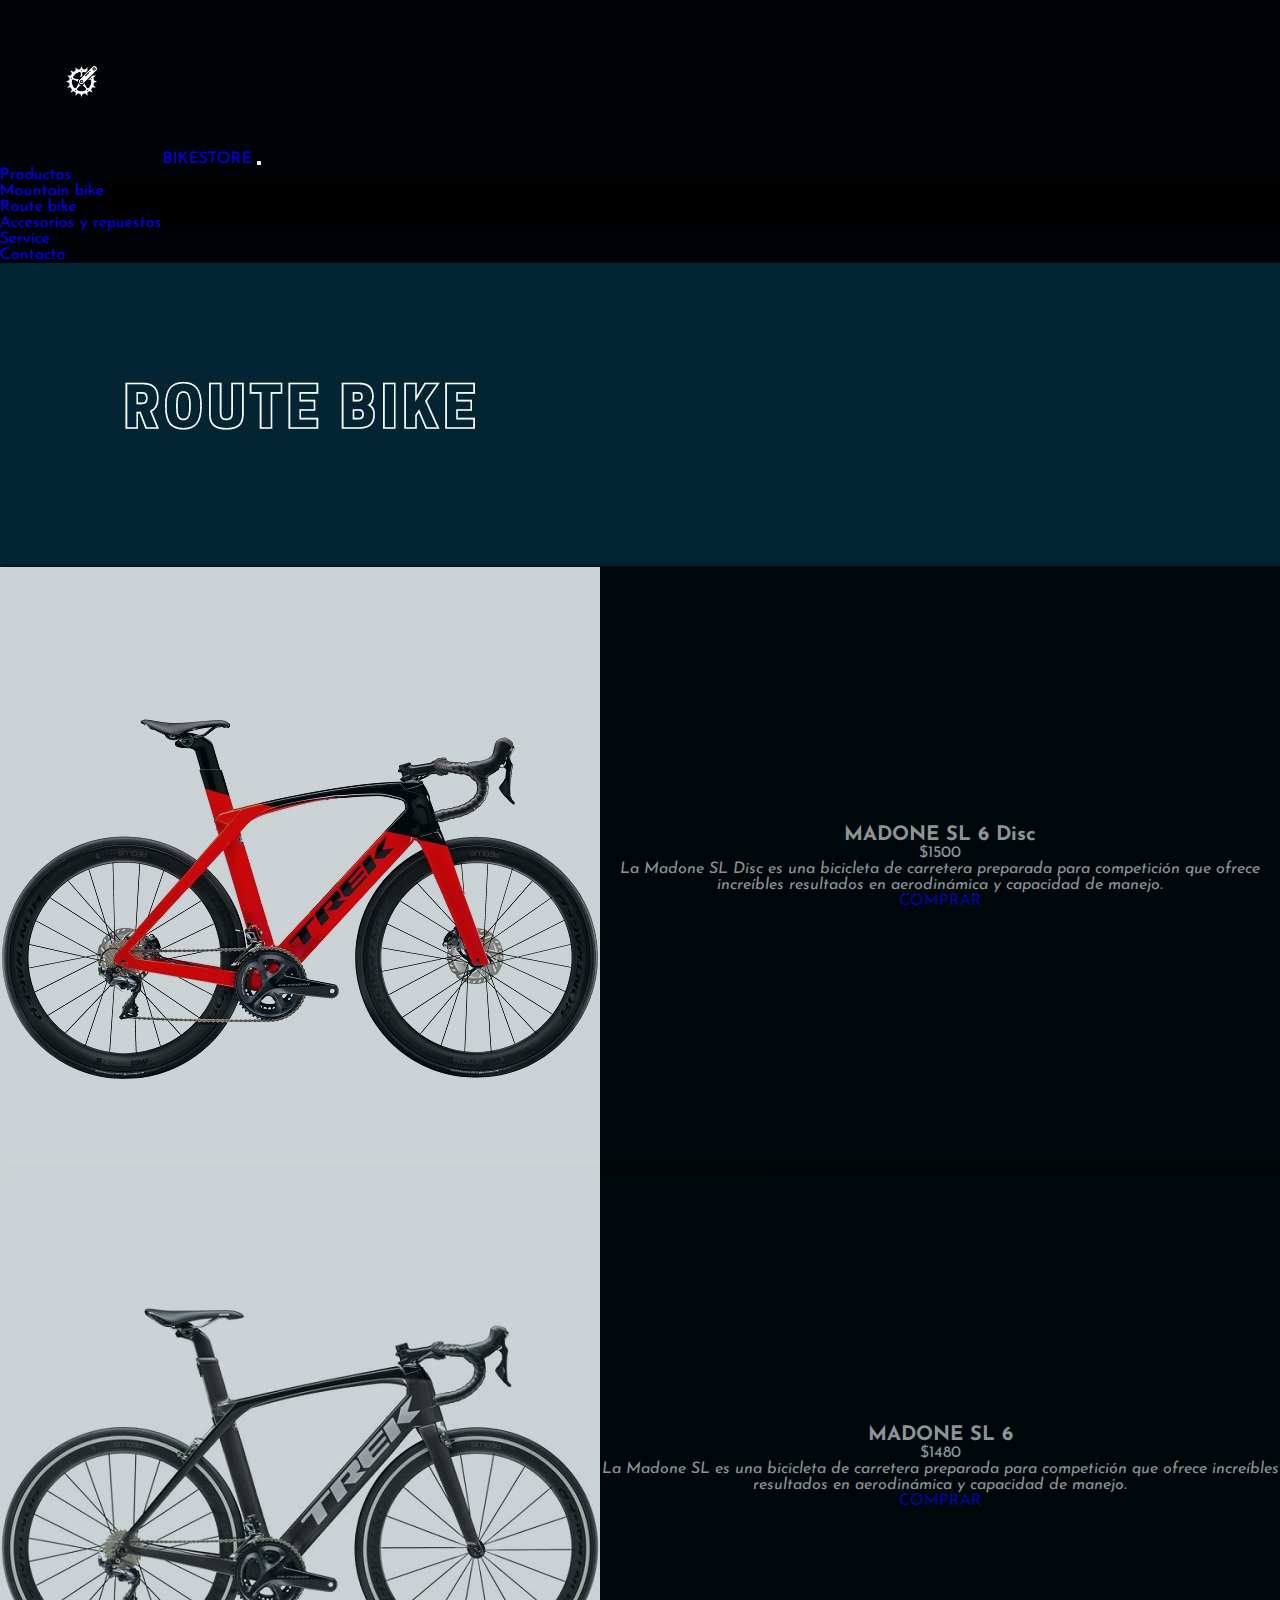
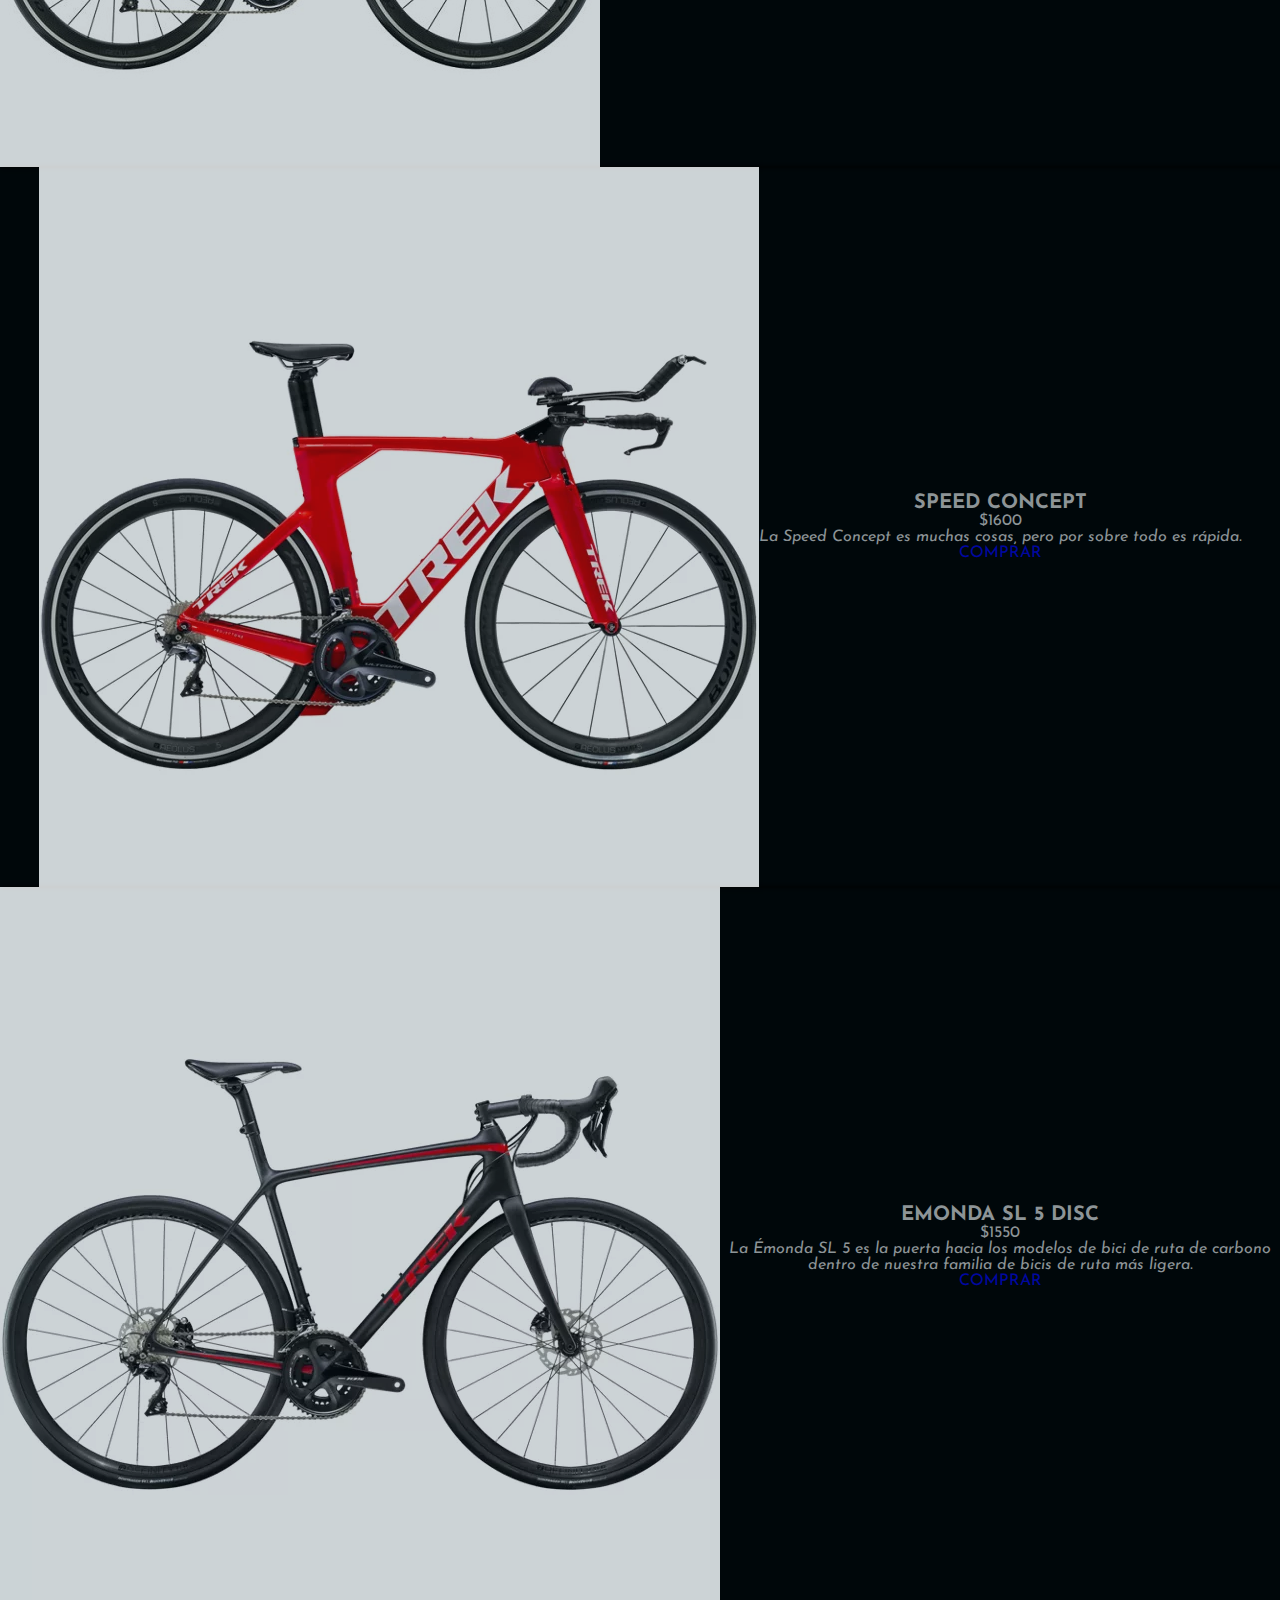
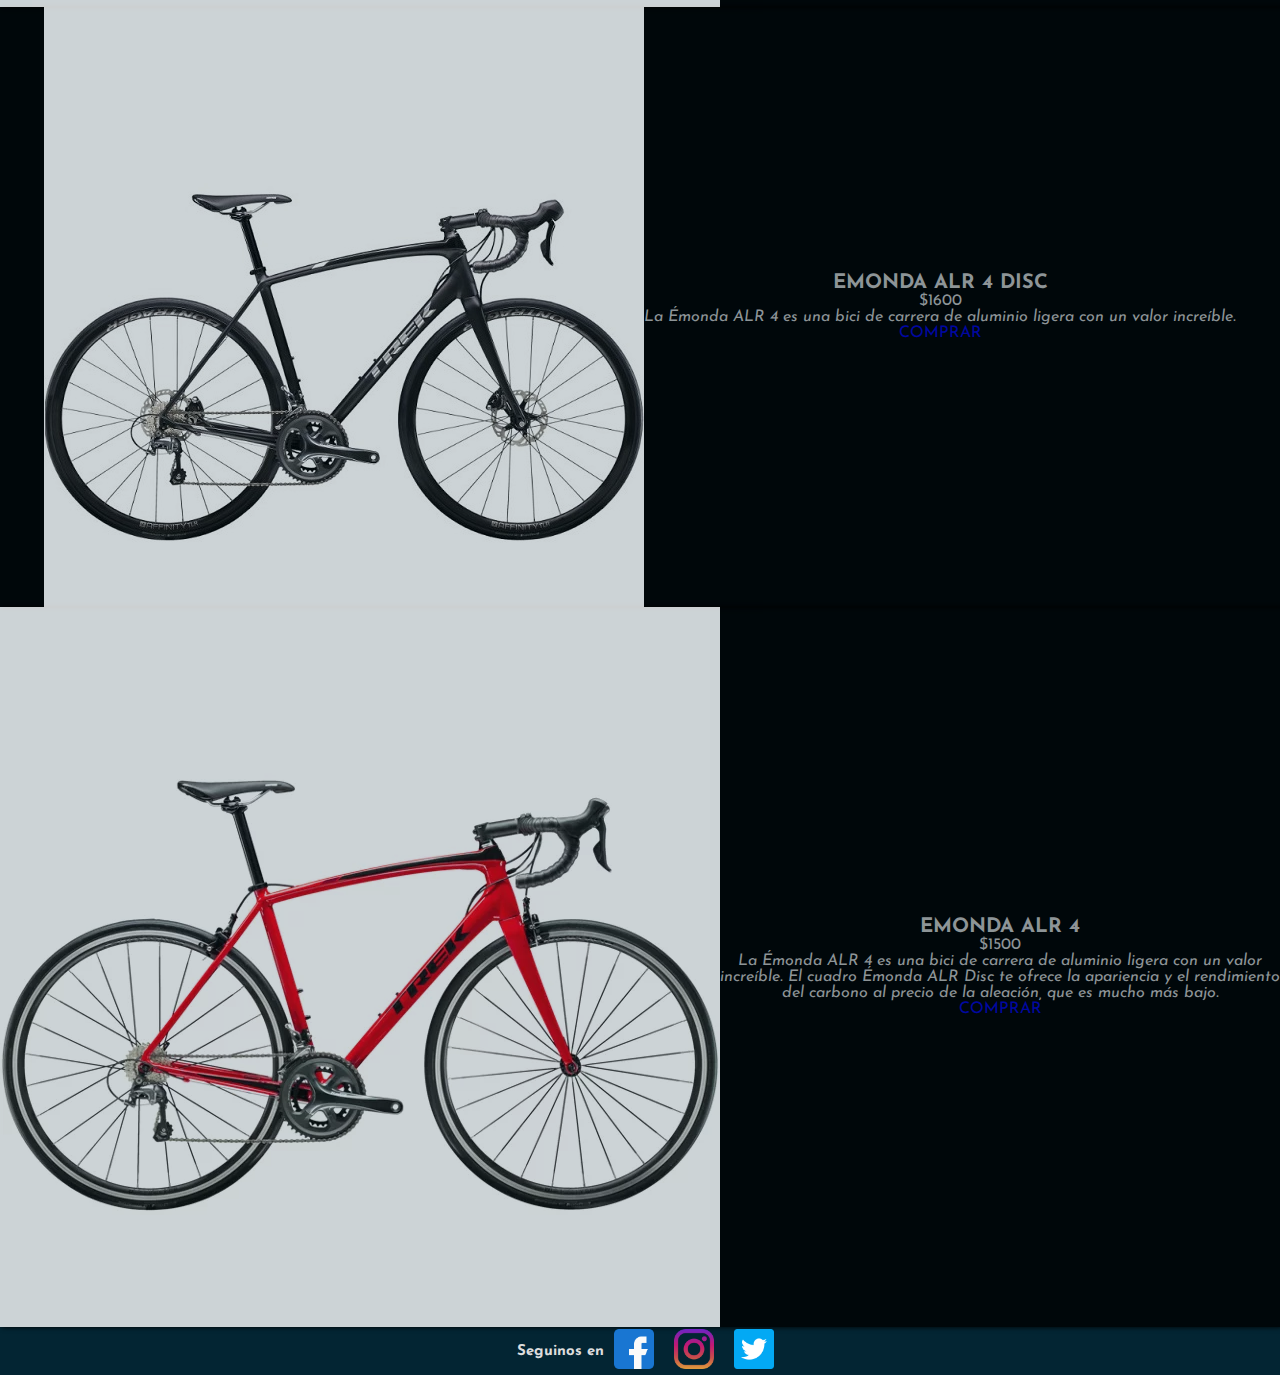
<file: pages/ruta.html>
<!DOCTYPE html>
<html lang="es">
<head>
	<meta charset="UTF-8">
	<meta name="viewport" content="width=device-width, initial-scale=1.0">
    <meta name="desciption" content="bicicletas route bike venta oficial trek.">
	<meta name="author" content="Arevalo Matias">
	<meta name="keywords" content="bicicletas ofertas, mountain bike, route bike, service, mantenimiento.">
	<meta name="robots" content="index, nofollow">
	<link rel="preconnect" href="https://fonts.googleapis.com">
    <link rel="preconnect" href="https://fonts.gstatic.com" crossorigin>
    <link href="https://fonts.googleapis.com/css2?family=Caveat:wght@400;700&family=Josefin+Sans:wght@100;400;700&display=swap" rel="stylesheet">
	<link href="https://cdn.jsdelivr.net/npm/bootstrap@5.0.2/dist/css/bootstrap.min.css" rel="stylesheet" integrity="sha384-EVSTQN3/azprG1Anm3QDgpJLIm9Nao0Yz1ztcQTwFspd3yD65VohhpuuCOmLASjC" crossorigin="anonymous">
	<link rel="stylesheet" href="../css/style.css">
	<link rel="shortcut icon" href="../img/favicon.png">
    <title>Bikestore ventas de bicicletas y servicio mecanico</title>
</head>
<body>
	<nav class="navbar navbar-expand-lg navbar-dark sticky-top">
        <div class="container-fluid">
            <a class="navbar-brand" href="../index.html"><img class="logo" src="../img/logobikestore.png" alt="logo de bikestore">BIKESTORE</a>
            <button class="navbar-toggler" type="button" data-bs-toggle="collapse" data-bs-target="#navbarSupportedContent" aria-controls="navbarSupportedContent" aria-expanded="false" aria-label="Toggle navigation">
            <span class="navbar-toggler-icon"></span>
            </button>
            <div class="collapse navbar-collapse" id="navbarSupportedContent">
                <ul class="navbar-nav me-auto mb-2 mb-lg-0">
					<li class="nav-item dropdown">
						<a class="nav-link dropdown-toggle" href="#" id="navbarDropdown" role="button" data-bs-toggle="dropdown" aria-expanded="false">
						  Productos
						</a>
						<ul class="dropdown-menu" aria-labelledby="navbarDropdown">
							<li><a class="dropdown-item text-white-50" href="../pages/montaña.html">Mountain bike</a></li>
							<li><a class="dropdown-item text-white-50" href="../pages/ruta.html">Route bike</a></li>
							<li><a class="dropdown-item text-white-50" href="../pages/accesoriosyrepuestos.html">Accesorios y repuestos</a></li>
						</ul>
					</li>
					<li class="nav-menu-item">
                        <a class="nav-link" href="../pages/service.html">Service</a>
                    </li>
                    <li class="nav-menu-item">
                        <a class="nav-link" href="../pages/contacto.html">Contacto</a>
                    </li>
                </ul>
            </div>
        </div>
    </nav>
	<main class="productos">
        <div class="text-center">
            <img src="../img/banner2.jpg" class="img-fluid" alt="banner galeria bici de ruta">
        </div>
		<div class="container">
			<div class="row justify-content-center">
                <div class="col-sm-12 col-md-4 p-3">
                    <div class="hovercard">
                        <div class="card">
                            <img src="../img/Madone SL 6 Disc Black Red.jpg" class="card-img-top" alt="imagen de bicicleta MADONE SL 6 Disc">
                            <div class="card-body">
                                <h3 class="card-title">MADONE SL 6 Disc</h3>
                                <p>$1500</p>
                                <p class="card-text">La Madone SL Disc es una bicicleta de carretera preparada para competición que ofrece increíbles resultados en aerodinámica y capacidad de manejo.</p>
                                <a href="#" class="btn btn-outline-light btn-sm">COMPRAR</a>
                            </div>
                        </div>
                    </div>
                </div>
                <div class="col-sm-12 col-md-4 p-3">
                    <div class="hovercard">
                        <div class="card">
                            <img src="../img/Madone SL 6 black silver.jpg" class="card-img-top" alt="imagen de bicicleta MADONE SL 6">
                            <div class="card-body">
                                <h3 class="card-title">MADONE SL 6</h3>
                                <p>$1480</p>
                                <p class="card-text"lass="descripcion-card">La Madone SL es una bicicleta de carretera preparada para competición que ofrece increíbles resultados en aerodinámica y capacidad de manejo.</p>
                                <a href="#" class="btn btn-outline-light btn-sm">COMPRAR</a>
                            </div>
                        </div>
                    </div>
                </div>
                <div class="col-sm-12 col-md-4 p-3">
                    <div class="hovercard">
                        <div class="card">
                            <img src="../img/SpeedConcept red white.jpg" class="card-img-top" alt="imagen de bicicleta SPEED CONCEPT">
                            <div class="card-body">
                                <h3 class="card-title">SPEED CONCEPT</h3>
                                <p>$1600</p>
                                <p class="card-text">La Speed Concept es muchas cosas, pero por sobre todo es rápida.</p>
                                <a href="#" class="btn btn-outline-light btn-sm">COMPRAR</a>
                            </div>
                        </div>
                    </div>
                </div>
                <div class="col-sm-12 col-md-4 p-3">
                    <div class="hovercard">
                        <div class="card">
                            <img src="../img/Emonda SL5 Disc Black Black.jpg" class="card-img-top" alt="imagen de bicicleta EMONDA SL 5 DISC">
                            <div class="card-body">
                                <h3 class="card-title">EMONDA SL 5 DISC</h3>
                                <p>$1550</p>
                                <p class="card-text">La Émonda SL 5 es la puerta hacia los modelos de bici de ruta de carbono dentro de nuestra familia de bicis de ruta más ligera.</p>
                                <a href="#" class="btn btn-outline-light btn-sm">COMPRAR</a>
                            </div>
                        </div>
                    </div>
                </div>
                <div class="col-sm-12 col-md-4 p-3">
                    <div class="hovercard">
                        <div class="card">
                            <img src="../img/Emonda ALR 4 disc.jpg" class="card-img-top" alt="imagen de bicicleta EMONDA ALR 4 DISC">
                            <div class="card-body">
                                <h3 class="card-title">EMONDA ALR 4 DISC</h3>
                                <p>$1600</p>
                                <p class="card-text">La Émonda ALR 4 es una bici de carrera de aluminio ligera con un valor increíble.</p>
                                <a href="#" class="btn btn-outline-light btn-sm">COMPRAR</a>
                            </div>
                        </div>
                    </div>
                </div>
                <div class="col-sm-12 col-md-4 p-3">
                    <div class="hovercard">
                        <div class="card">
                            <img src="../img/Emonda ALR 4 Red-Black.jpg" class="card-img-top" alt="imagen de bicicleta EMONDA ALR 4">
                            <div class="card-body">
                                <h3 class="card-title">EMONDA ALR 4</h3>
                                <p>$1500</p>
                                <p class="card-text">La Émonda ALR 4 es una bici de carrera de aluminio ligera con un valor increíble. El cuadro Émonda ALR Disc te ofrece la apariencia y el rendimiento del carbono al precio de la aleación, que es mucho más bajo.</p>
                                <a href="#" class="btn btn-outline-light btn-sm">COMPRAR</a>
                            </div>
                        </div>
                    </div>
                </div>
            </div>
        </div>
	</main>
	<footer class="container-fluid p-4">
		<div class="row text-center">
			<div class="footer">
			<h4>Seguinos en</h4>
			<a href="https://www.facebook.com/"><img class="logo-footer" src="../img/facebook.png" alt="logo de red social facebook"></a>
			<a href="https://www.instagram.com/"><img class="logo-footer" src="../img/instagram.png" alt="logo de red social instagram"></a>
			<a href="https://www.youtube.com/"><img class="logo-footer" src="../img/twiter.png" alt="logo de red social twiter"></a>
			</div>
		</div>	
	</footer>
<script src="https://cdn.jsdelivr.net/npm/bootstrap@5.0.2/dist/js/bootstrap.bundle.min.js"
integrity="sha384-MrcW6ZMFYlzcLA8Nl+NtUVF0sA7MsXsP1UyJoMp4YLEuNSfAP+JcXn/tWtIaxVXM"
crossorigin="anonymous"></script>
</body>
</html>
</file>
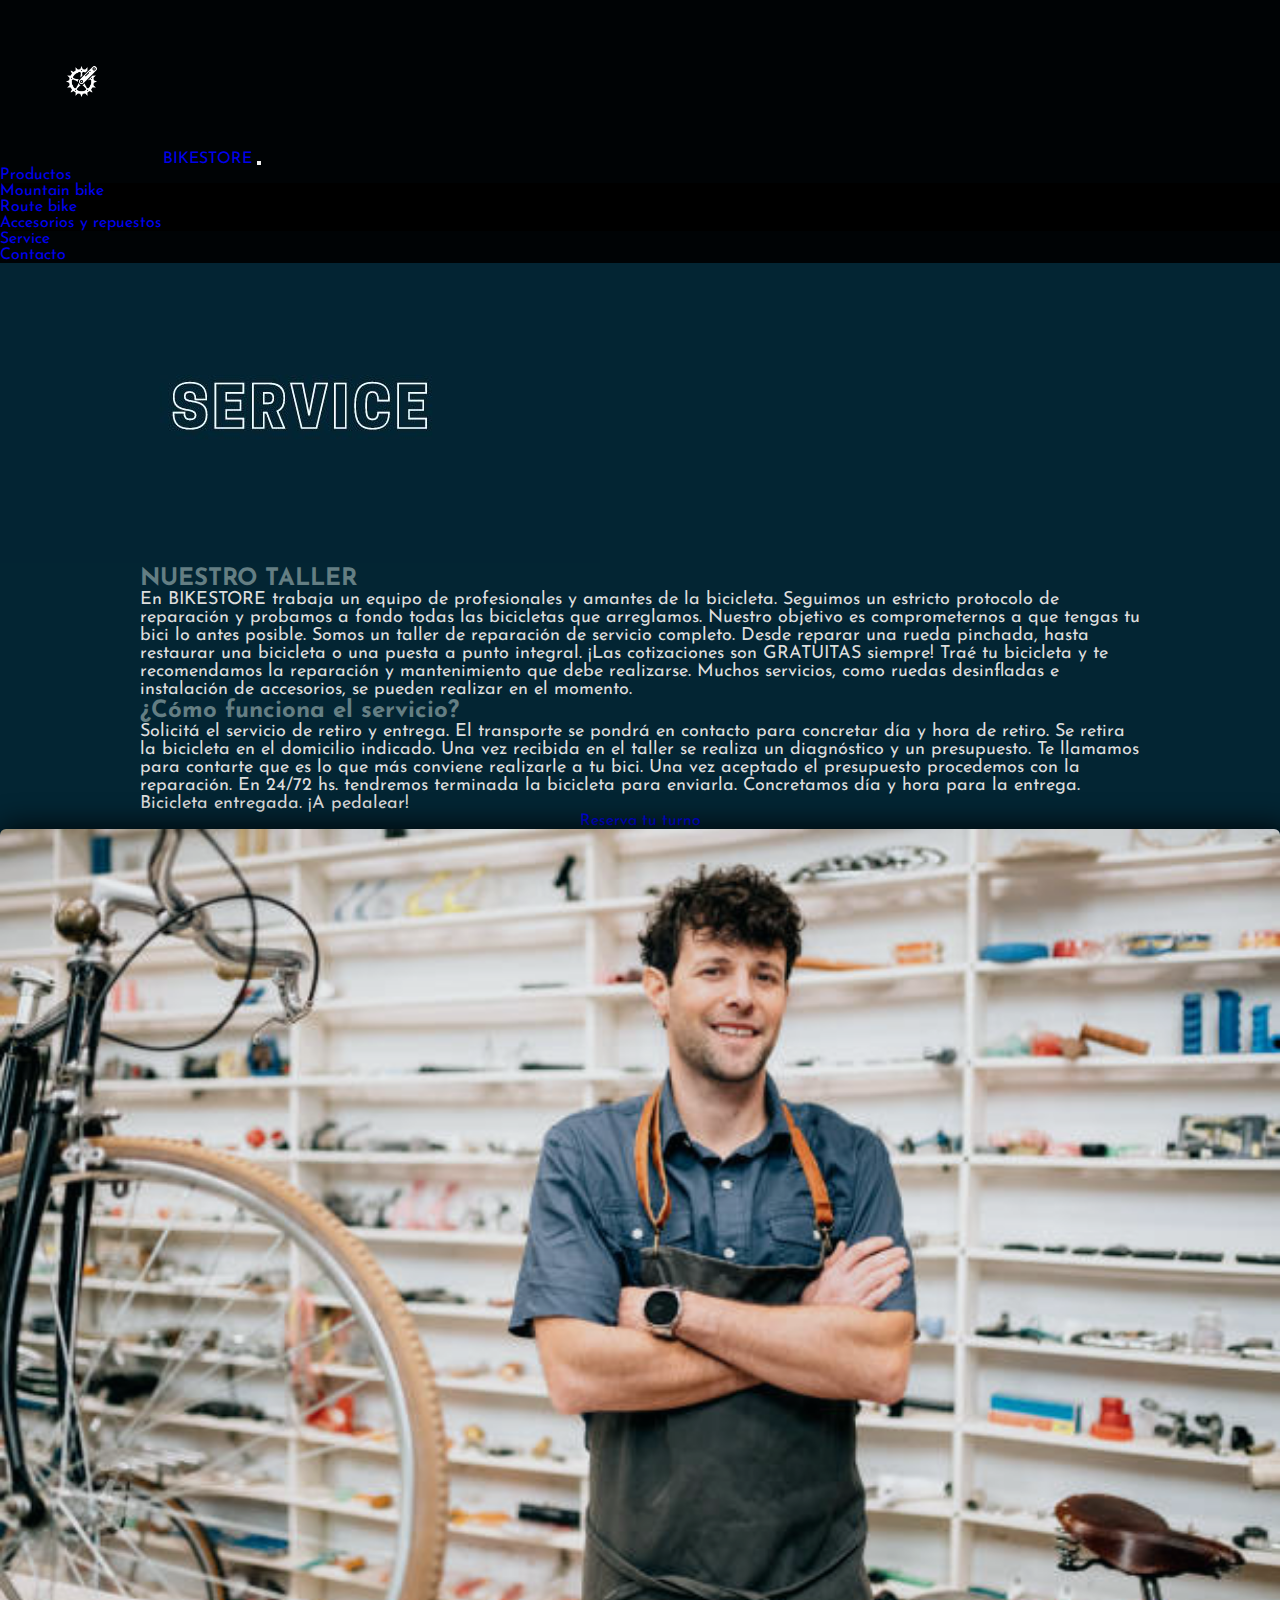
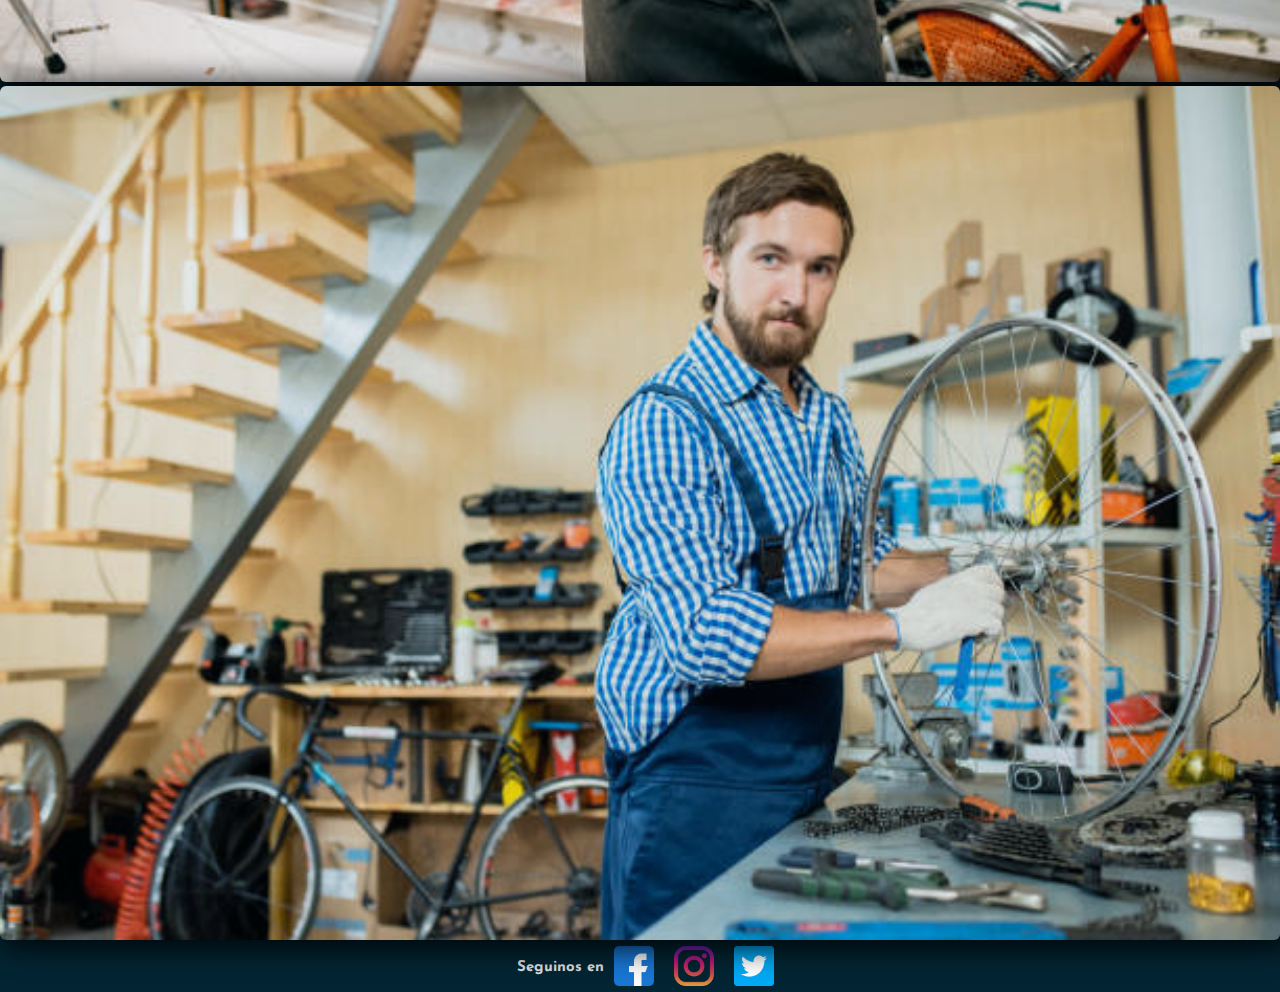
<file: pages/service.html>
<!DOCTYPE html>
<html lang="es">
<head>
	<meta charset="UTF-8">
	<meta name="viewport" content="width=device-width, initial-scale=1.0">
	<meta name="desciption" content="servicio mecanico professional para tu bicicleta servicio oficial trek.">
	<meta name="author" content="Arevalo Matias">
	<meta name="keywords" content="bicicletas ofertas, mountain bike, route bike, service, mantenimiento.">
	<meta name="robots" content="index, nofollow">
	<link rel="preconnect" href="https://fonts.googleapis.com">
	<link rel="preconnect" href="https://fonts.gstatic.com" crossorigin>
	<link href="https://fonts.googleapis.com/css2?family=Caveat:wght@400;700&family=Josefin+Sans:wght@100;400;700&display=swap" rel="stylesheet">
	<link href="https://cdn.jsdelivr.net/npm/bootstrap@5.0.2/dist/css/bootstrap.min.css" rel="stylesheet" integrity="sha384-EVSTQN3/azprG1Anm3QDgpJLIm9Nao0Yz1ztcQTwFspd3yD65VohhpuuCOmLASjC" crossorigin="anonymous">
	<link rel="stylesheet" href="../css/style.css">
	<link rel="shortcut icon" href="../img/favicon.png">
	<title>Bikestore ventas de bicicletas y servicio mecanico</title>
</head>
<body>
	<nav class="navbar navbar-expand-lg navbar-dark sticky-top">
        <div class="container-fluid">
            <a class="navbar-brand" href="../index.html"><img class="logo" src="../img/logobikestore.png" alt="logo de bikestore">BIKESTORE</a>
            <button class="navbar-toggler" type="button" data-bs-toggle="collapse" data-bs-target="#navbarSupportedContent" aria-controls="navbarSupportedContent" aria-expanded="false" aria-label="Toggle navigation">
            <span class="navbar-toggler-icon"></span>
            </button>
            <div class="collapse navbar-collapse" id="navbarSupportedContent">
                <ul class="navbar-nav me-auto mb-2 mb-lg-0">
					<li class="nav-item dropdown">
						<a class="nav-link dropdown-toggle" href="#" id="navbarDropdown" role="button" data-bs-toggle="dropdown" aria-expanded="false">
						  Productos
						</a>
						<ul class="dropdown-menu" aria-labelledby="navbarDropdown">
							<li><a class="dropdown-item text-white-50" href="../pages/montaña.html">Mountain bike</a></li>
							<li><a class="dropdown-item text-white-50" href="../pages/ruta.html">Route bike</a></li>
							<li><a class="dropdown-item text-white-50" href="../pages/accesoriosyrepuestos.html">Accesorios y repuestos</a></li>
						</ul>
					</li>
					<li class="nav-menu-item">
                        <a class="nav-link" href="../pages/service.html">Service</a>
                    </li>
                    <li class="nav-menu-item">
                        <a class="nav-link" href="../pages/contacto.html">Contacto</a>
                    </li>
                </ul>
            </div>
        </div>
    </nav>
	<div class="text-center">
		<img src="../img/bannerservice.jpg" class="img-fluid" alt="banner service">
	</div>
	<main class="main">
		<div class="container">
			<div class="main__container">
				<div class="main__texts">
					<h2 class="text-center">NUESTRO TALLER</h2>
					<p class="parrafo-index">En BIKESTORE trabaja un equipo de profesionales y amantes de la bicicleta.
					Seguimos un estricto protocolo de reparación y probamos a fondo todas las bicicletas que arreglamos.
					Nuestro objetivo es comprometernos a que tengas tu bici lo antes posible.
					Somos un taller de reparación de servicio completo. Desde reparar una rueda pinchada, hasta restaurar una bicicleta o una puesta a punto integral.
					¡Las cotizaciones son GRATUITAS siempre!
					Traé tu bicicleta y te recomendamos la reparación y mantenimiento que debe realizarse. Muchos servicios, como ruedas desinfladas e instalación de accesorios, se pueden realizar en el momento.</p>
					<h2 class="text-center p-3">¿Cómo funciona el servicio?</h2>
					<p class="parrafo-index">Solicitá el servicio de retiro y entrega.
					El transporte se pondrá en contacto para concretar día y hora de retiro.
					Se retira la bicicleta en el domicilio indicado.
					Una vez recibida en el taller se realiza un diagnóstico y un presupuesto.
					Te llamamos para contarte que es lo que más conviene realizarle a tu bici.
					Una vez aceptado el presupuesto procedemos con la reparación.
					En 24/72 hs. tendremos terminada la bicicleta para enviarla.
					Concretamos día y hora para la entrega.
					Bicicleta entregada. ¡A pedalear!</p>
				</div>
				<a class="btn btn-outline-secondary btn-lg" href="../pages/contacto.html" role="button">Reserva tu turno</a>
			</div>
			<div class="container">
				<div class="row justify-content-center">
					<div class="col-sm-12 col-md-4 p-3">
						<img class="img-service" src="../img/taller1.jpg" alt="personal mecanica de bikestore">
					</div>
					<div class="col-sm-12 col-md-4 p-3">
						<img class="img-service" src="../img/taller2.jpg" alt="personal mecanica de bikestore">
					</div>	
			 	</div>
			</div>
		</div>
	</main>
	<footer class="container-fluid p-4">
		<div class="row text-center">
			<div class="footer">
			<h4>Seguinos en</h4>
			<a href="https://www.facebook.com/"><img class="logo-footer" src="../img/facebook.png" alt="logo de red social facebook"></a>
			<a href="https://www.instagram.com/"><img class="logo-footer" src="../img/instagram.png" alt="logo de red social instagram"></a>
			<a href="https://www.youtube.com/"><img class="logo-footer" src="../img/twiter.png" alt="logo de red social twiter"></a>
			</div>
		</div>	
	</footer>
<script src="https://cdn.jsdelivr.net/npm/bootstrap@5.0.2/dist/js/bootstrap.bundle.min.js"
integrity="sha384-MrcW6ZMFYlzcLA8Nl+NtUVF0sA7MsXsP1UyJoMp4YLEuNSfAP+JcXn/tWtIaxVXM"
crossorigin="anonymous"></script>
</body>
</html>
</file>
<file: css/style.css>
* {
  box-sizing: border-box;
  margin: 0;
  padding: 0;
  font-family: "Caveat", cursive;
  font-family: "Josefin Sans", sans-serif;
}

body {
  background-color: #032533;
}

p {
  color: #dddddd;
}

h1 {
  color: #647e83;
  font-weight: bold;
}

h2 {
  color: #647e83;
  font-weight: bold;
}

h3 {
  font-size: 20px;
  font-weight: bold;
  color: #647e83;
}

h4 {
  color: #dddddd;
  font-size: 15px;
}

nav {
  background-color: rgba(0, 0, 0, 0.9);
}

.dropdown-menu {
  background-color: rgba(0, 0, 0, 0.9);
}

.dropdown-item:hover {
  background-color: rgba(0, 0, 0, 0.9);
}

a {
  text-decoration: none;
}

.flex, .footer, .card {
  display: flex;
  justify-content: center;
  align-items: center;
  text-align: center;
}

.logo {
  margin: 5%;
  width: 35px;
}

.banner {
  opacity: 0.8;
}

.carousel-item img {
  object-fit: cover;
  width: 100%;
  height: 100vh;
}

.main__container {
  display: flex;
  justify-content: center;
  align-items: center;
  width: 90%;
  margin: auto;
  flex-direction: column;
}

.video {
  max-width: 560px;
  max-height: 315px;
  width: 100%;
  height: 315px;
}

 .hovercard {
  box-shadow: 2px 0px 5px 0px black;
}

.hovercard:hover {
  transform: scale(1.005);
  transition: 0.1s;
  box-shadow: 10px 5px 20px 0px black;
  opacity: 1;
}

.card {
  background-color: black;
  opacity: 0.8;
}
.card:hover {
  opacity: 1;
}
.card .card-body {
  opacity: 0.8;
}
.card .card-body:hover {
  opacity: 1;
}
.card .card-body .card-text {
  font-style: italic;
  font-weight: normal;
  font-size: 16px;
  color: #dddddd;
}
.btn .btn-outline-light:hover{
  opacity: 0.8;
}

.card .card-body .card-title {
  color: #dddddd;
  font-weight: 700;
}

.parrafo {
  color: #dddddd;
  font-style: italic;
}

.parrafo-index {
  max-width: 1000px;
  color: #dddddd;
  font-style: normal;
  font-size: 18px;
}

.img-service {
  width: 100%;
  box-shadow: 5px 3px 30px 4px black;
  border-radius: 6px;
  opacity: 0.9;
}

.contacto {
  list-style: none;
  color: #E9D8A6;
  padding: 0%;
}
.contacto-img {
  width: 100%;
  max-width: 500px;
  align-items: center;
  opacity: 0.9;
}

.footer {
  flex-direction: row;
  margin: 0px 10px;
  width: 100%;
}
.footer .logo-footer {
  width: 40px;
  margin: 2px 10px;
  font-size: 18px;
}

/*# sourceMappingURL=style.css.map */
</file>
